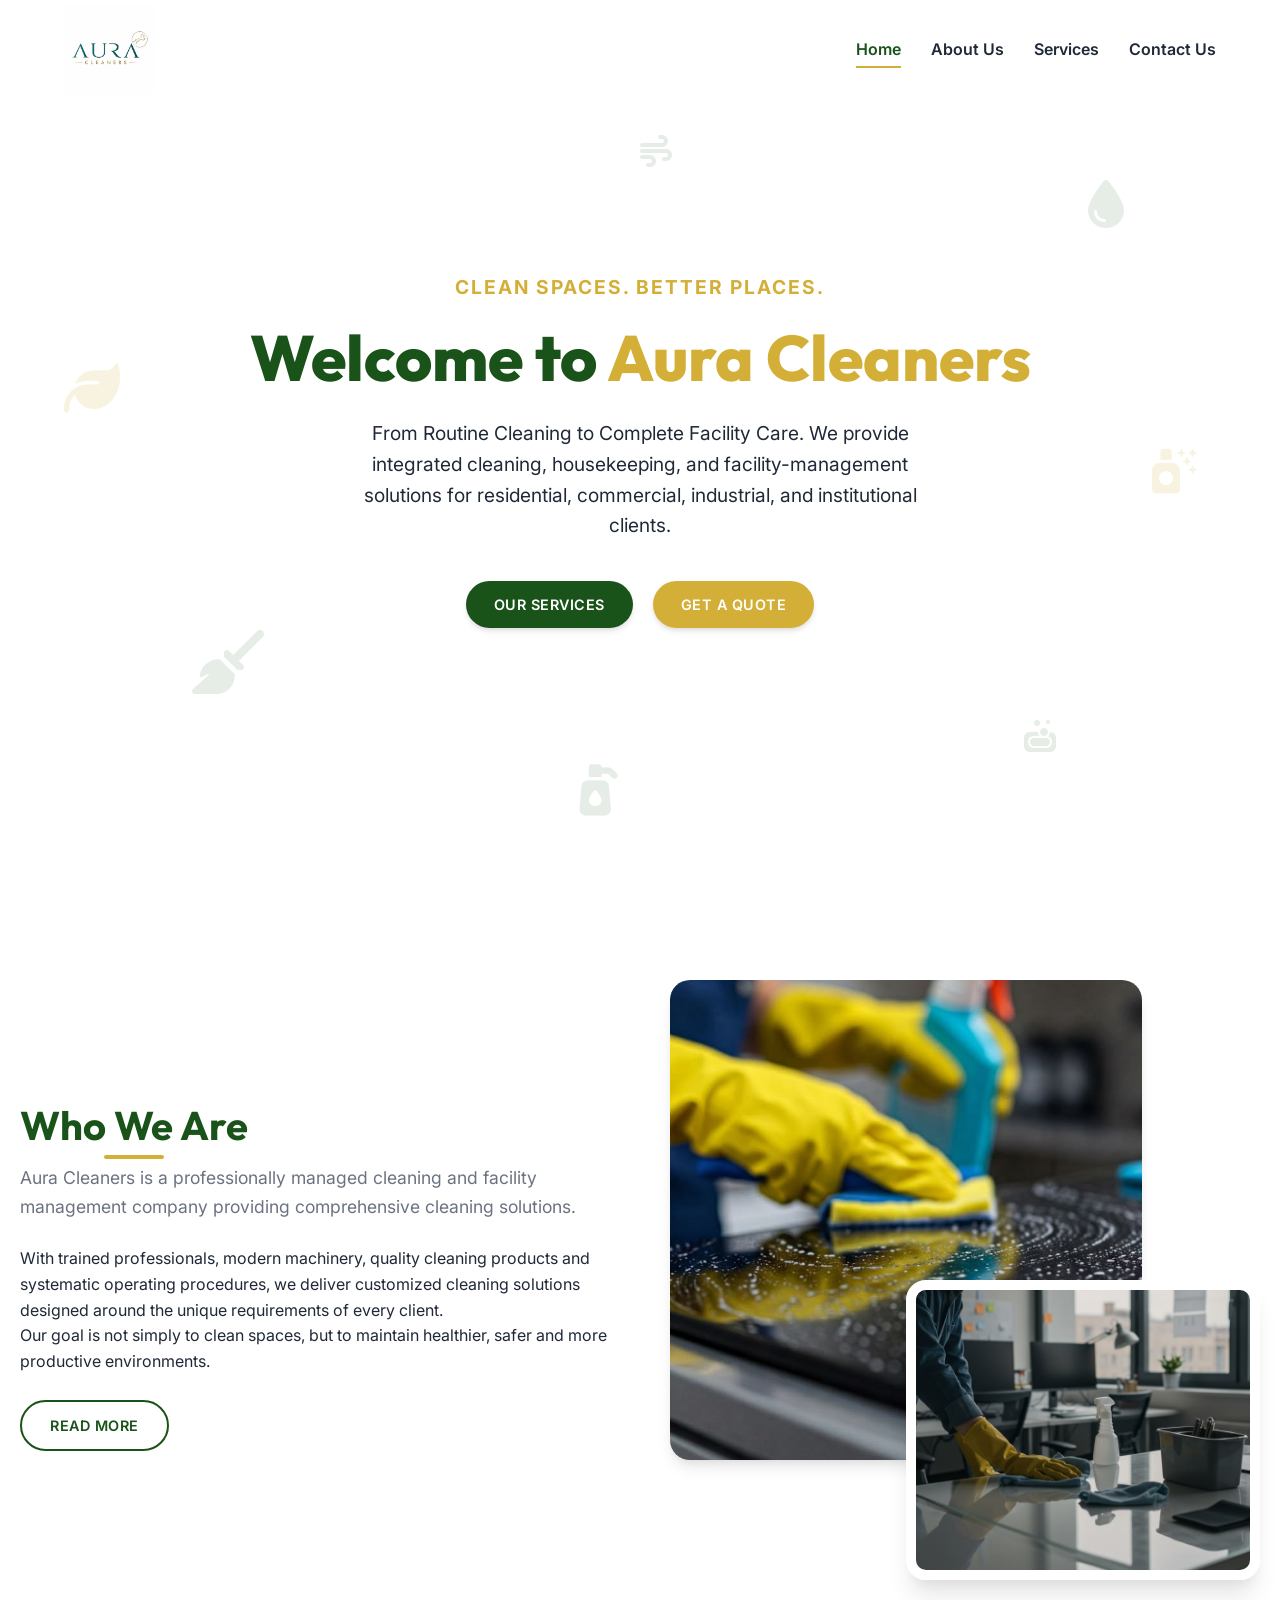
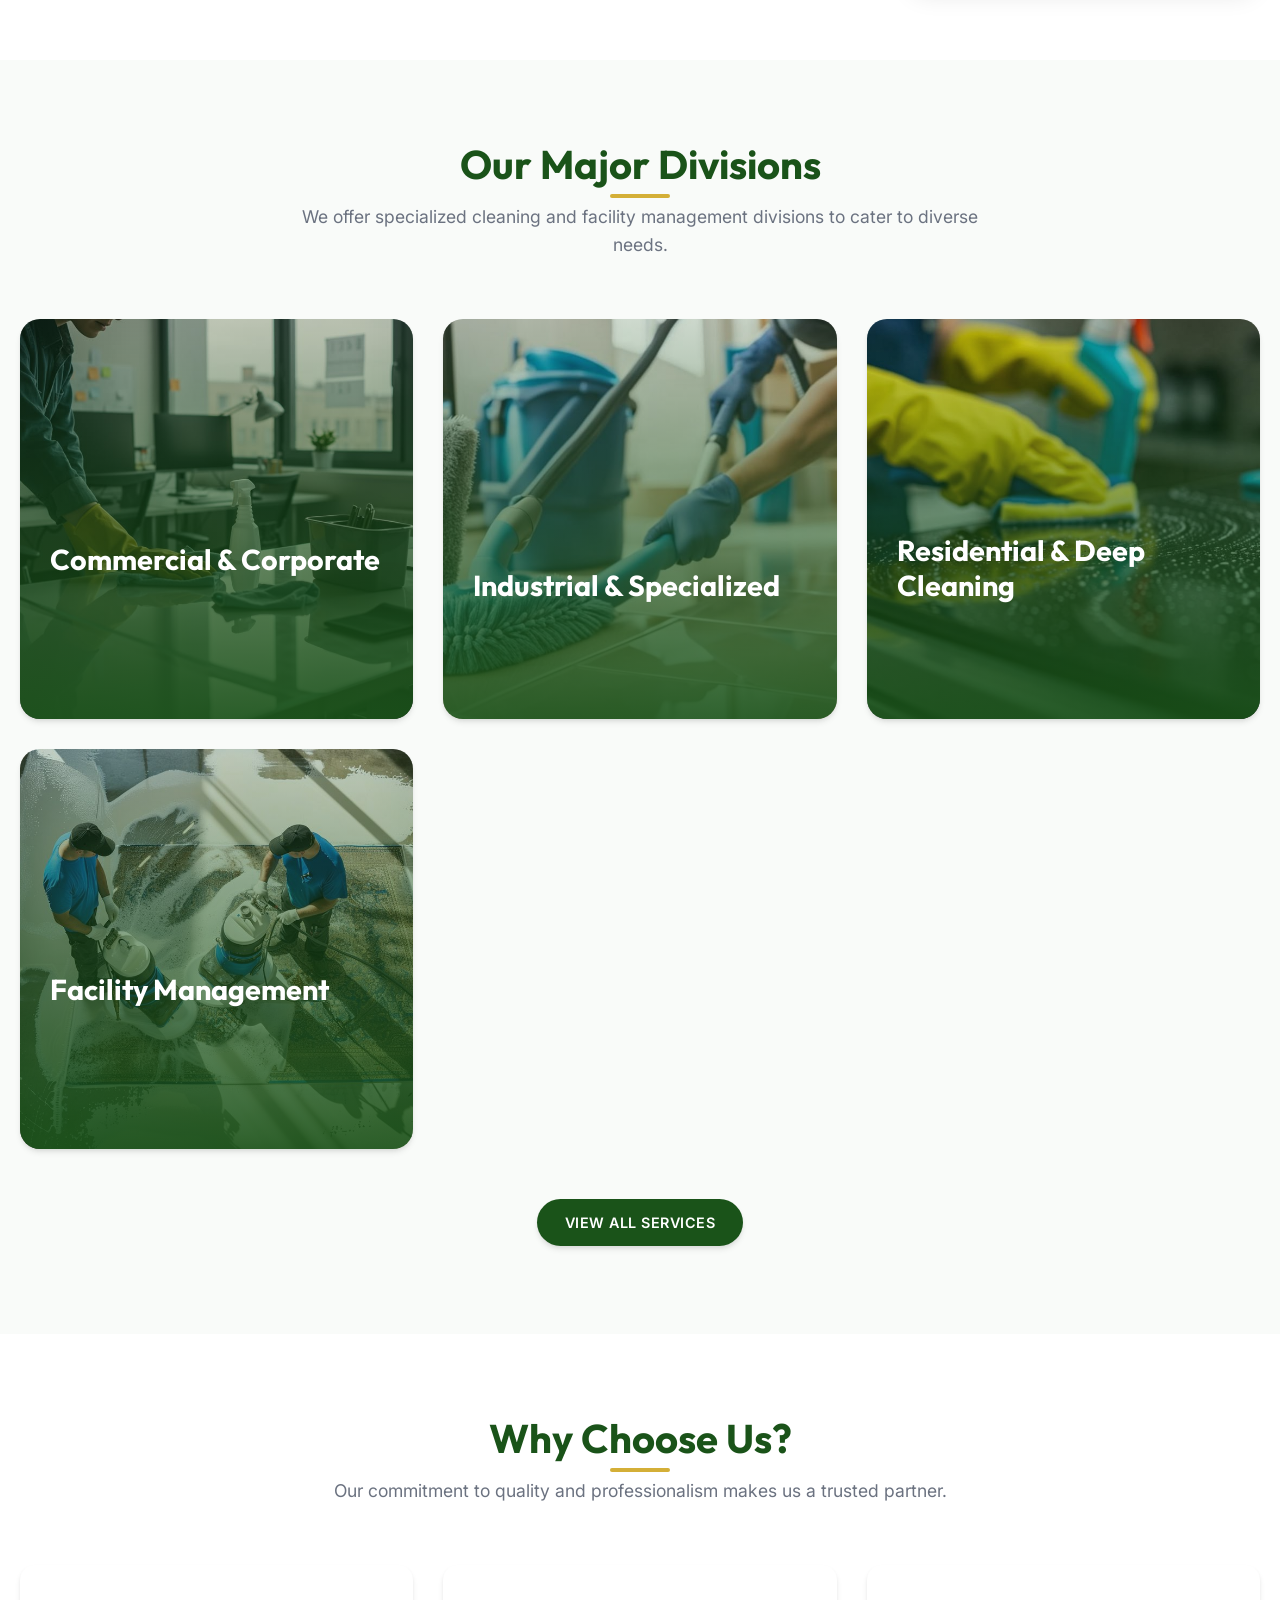
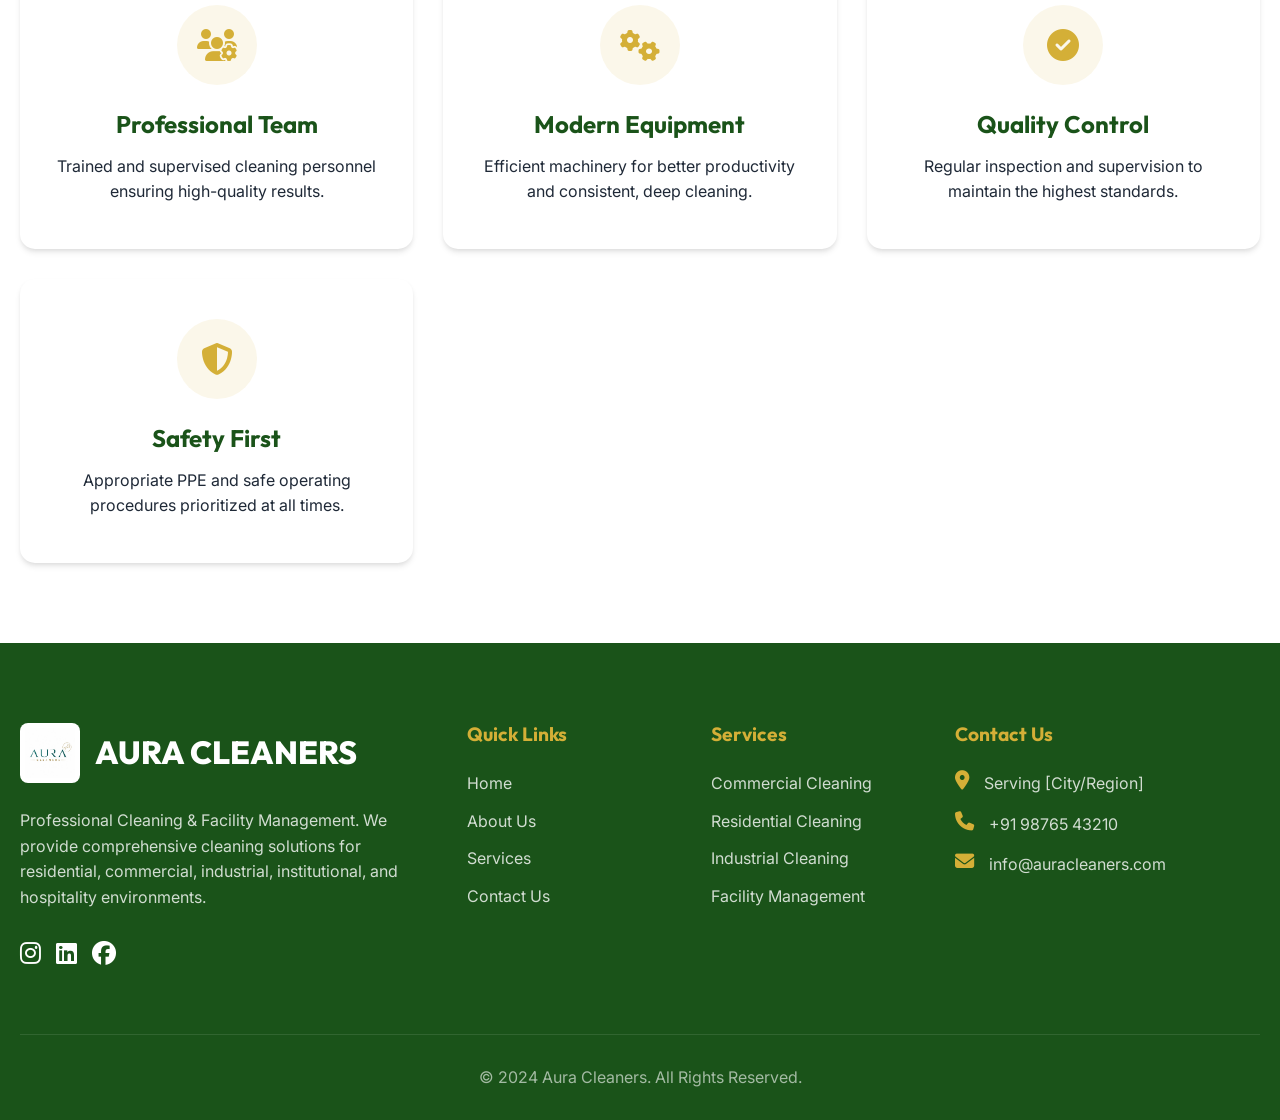
<file: index.html>
<!DOCTYPE html>
<html lang="en">
<head>
    <meta charset="UTF-8">
    <meta name="viewport" content="width=device-width, initial-scale=1.0">
    <title>Aura Cleaners | Clean Spaces. Better Places.</title>
    <link rel="stylesheet" href="css/style.css">
    <link rel="stylesheet" href="https://cdnjs.cloudflare.com/ajax/libs/font-awesome/6.4.0/css/all.min.css">
    <link rel="icon" type="image/png" href="logo/round logo.png">
</head>
<body>

    <!-- Header -->
    <header>
        <div class="header-container nav-container">
            <a href="index.html" class="logo">
                <img src="logo/logo.png" alt="Aura Cleaners Logo">
            </a>
            <nav class="nav-links">
                <a href="index.html" class="active">Home</a>
                <a href="about.html">About Us</a>
                <a href="services.html">Services</a>
                <a href="contact.html">Contact Us</a>
            </nav>
            <button class="mobile-menu-btn"><i class="fas fa-bars"></i></button>
        </div>
    </header>

    <!-- Hero Section -->
    <section class="hero" style="background-color: var(--bg-white); position: relative; overflow: hidden;">
        <!-- Floating Icons Background -->
        <div class="floating-icons">
            <i class="fas fa-sparkles floating-icon icon-1"></i>
            <i class="fas fa-broom floating-icon icon-2"></i>
            <i class="fas fa-droplet floating-icon icon-3"></i>
            <i class="fas fa-soap floating-icon icon-4"></i>
            <i class="fas fa-leaf floating-icon icon-5"></i>
            <i class="fas fa-spray-can-sparkles floating-icon icon-6"></i>
            <i class="fas fa-wind floating-icon icon-7"></i>
            <i class="fas fa-pump-soap floating-icon icon-8"></i>
        </div>
        <div class="container relative z-10">
            <div class="hero-content reveal" style="margin: 0 auto; text-align: center;">
                <span class="hero-tagline">Clean Spaces. Better Places.</span>
                <h1 class="hero-title">Welcome to <span>Aura Cleaners</span></h1>
                <p class="hero-desc" style="margin: 0 auto 40px auto;">From Routine Cleaning to Complete Facility Care. We provide integrated cleaning, housekeeping, and facility-management solutions for residential, commercial, industrial, and institutional clients.</p>
                <div class="hero-buttons" style="justify-content: center;">
                    <a href="services.html" class="btn btn-primary">Our Services</a>
                    <a href="contact.html" class="btn btn-gold">Get a Quote</a>
                </div>
            </div>
        </div>
    </section>

    <!-- Short Profile Section -->
    <section class="section">
        <div class="container">
            <div class="about-grid">
                <div class="about-content reveal">
                    <h2 class="section-title">Who We Are</h2>
                    <p class="section-subtitle" style="margin-left: 0;">Aura Cleaners is a professionally managed cleaning and facility management company providing comprehensive cleaning solutions.</p>
                    <br>
                    <p>With trained professionals, modern machinery, quality cleaning products and systematic operating procedures, we deliver customized cleaning solutions designed around the unique requirements of every client.</p>
                    <p>Our goal is not simply to clean spaces, but to maintain healthier, safer and more productive environments.</p>
                    <br>
                    <a href="about.html" class="btn btn-outline">Read More</a>
                </div>
                <div class="about-img-group reveal" style="transition-delay: 0.2s;">
                    <img src="cleaning images/Residential Cleaning Services Singapore_ Keep Your Home Spotless & Fresh.jpg" alt="Cleaning Team" class="img-main">
                    <img src="cleaning images/A clean office isn't a luxury — it's how your team….jpg" alt="Office Cleaning" class="img-sub">
                </div>
            </div>
        </div>
    </section>

    <!-- Services Overview -->
    <section class="section section-bg">
        <div class="container">
            <div class="section-header reveal">
                <h2 class="section-title">Our Major Divisions</h2>
                <p class="section-subtitle">We offer specialized cleaning and facility management divisions to cater to diverse needs.</p>
            </div>
            
            <div class="services-grid">
                <!-- Service 1 -->
                <div class="service-card reveal" onclick="location.href='services.html#commercial'">
                    <img src="cleaning images/A clean office isn't a luxury — it's how your team….jpg" alt="Commercial Cleaning" class="service-img">
                    <div class="service-overlay">
                        <h3 class="service-card-title">Commercial & Corporate</h3>
                        <p class="service-card-desc">Professional cleaning solutions for corporate offices, IT offices, showrooms, and retail stores.</p>
                        <span class="service-card-btn">Learn More <i class="fas fa-arrow-right"></i></span>
                    </div>
                </div>
                
                <!-- Service 2 -->
                <div class="service-card reveal" style="transition-delay: 0.1s;" onclick="location.href='services.html#industrial'">
                    <img src="cleaning images/1015139572277761604.jpg" alt="Industrial Cleaning" class="service-img">
                    <div class="service-overlay">
                        <h3 class="service-card-title">Industrial & Specialized</h3>
                        <p class="service-card-desc">Factory floor cleaning, machine area cleaning, and warehouse maintenance.</p>
                        <span class="service-card-btn">Learn More <i class="fas fa-arrow-right"></i></span>
                    </div>
                </div>
                
                <!-- Service 3 -->
                <div class="service-card reveal" style="transition-delay: 0.2s;" onclick="location.href='services.html#residential'">
                    <img src="cleaning images/Residential Cleaning Services Singapore_ Keep Your Home Spotless & Fresh.jpg" alt="Residential Cleaning" class="service-img">
                    <div class="service-overlay">
                        <h3 class="service-card-title">Residential & Deep Cleaning</h3>
                        <p class="service-card-desc">Complete home deep cleaning, sofa, carpet, and customized residential services.</p>
                        <span class="service-card-btn">Learn More <i class="fas fa-arrow-right"></i></span>
                    </div>
                </div>
                
                <!-- Service 4 -->
                <div class="service-card reveal" style="transition-delay: 0.3s;" onclick="location.href='services.html#facility'">
                    <img src="cleaning images/848998967300966683.jpg" alt="Facility Management" class="service-img">
                    <div class="service-overlay">
                        <h3 class="service-card-title">Facility Management</h3>
                        <p class="service-card-desc">Integrated facility support services including janitorial, waste management, and pantry support.</p>
                        <span class="service-card-btn">Learn More <i class="fas fa-arrow-right"></i></span>
                    </div>
                </div>
            </div>
            
            <div class="text-center" style="text-align: center; margin-top: 50px;">
                <a href="services.html" class="btn btn-primary">View All Services</a>
            </div>
        </div>
    </section>

    <!-- Why Choose Us -->
    <section class="section">
        <div class="container">
            <div class="section-header reveal">
                <h2 class="section-title">Why Choose Us?</h2>
                <p class="section-subtitle">Our commitment to quality and professionalism makes us a trusted partner.</p>
            </div>
            
            <div class="features-grid">
                <div class="feature-card reveal">
                    <div class="feature-icon"><i class="fas fa-users-cog"></i></div>
                    <h3 class="feature-title">Professional Team</h3>
                    <p>Trained and supervised cleaning personnel ensuring high-quality results.</p>
                </div>
                <div class="feature-card reveal" style="transition-delay: 0.1s;">
                    <div class="feature-icon"><i class="fas fa-cogs"></i></div>
                    <h3 class="feature-title">Modern Equipment</h3>
                    <p>Efficient machinery for better productivity and consistent, deep cleaning.</p>
                </div>
                <div class="feature-card reveal" style="transition-delay: 0.2s;">
                    <div class="feature-icon"><i class="fas fa-check-circle"></i></div>
                    <h3 class="feature-title">Quality Control</h3>
                    <p>Regular inspection and supervision to maintain the highest standards.</p>
                </div>
                <div class="feature-card reveal" style="transition-delay: 0.3s;">
                    <div class="feature-icon"><i class="fas fa-shield-alt"></i></div>
                    <h3 class="feature-title">Safety First</h3>
                    <p>Appropriate PPE and safe operating procedures prioritized at all times.</p>
                </div>
            </div>
        </div>
    </section>

    <!-- Footer -->
    <footer>
        <div class="container">
            <div class="footer-grid">
                <div class="footer-about">
                    <a href="index.html" class="footer-logo">
                        <img src="logo/logo.png" alt="Aura Cleaners Logo">
                        <span>AURA CLEANERS</span>
                    </a>
                    <p class="footer-desc">Professional Cleaning & Facility Management. We provide comprehensive cleaning solutions for residential, commercial, industrial, institutional, and hospitality environments.</p>
                    <div class="social-links" style="display: flex; gap: 15px;">
                        <a href="#" style="color: white; font-size: 1.5rem;"><i class="fab fa-instagram"></i></a>
                        <a href="#" style="color: white; font-size: 1.5rem;"><i class="fab fa-linkedin"></i></a>
                        <a href="#" style="color: white; font-size: 1.5rem;"><i class="fab fa-facebook"></i></a>
                    </div>
                </div>
                
                <div class="footer-links-col">
                    <h3 class="footer-title">Quick Links</h3>
                    <ul class="footer-links">
                        <li><a href="index.html">Home</a></li>
                        <li><a href="about.html">About Us</a></li>
                        <li><a href="services.html">Services</a></li>
                        <li><a href="contact.html">Contact Us</a></li>
                    </ul>
                </div>
                
                <div class="footer-links-col">
                    <h3 class="footer-title">Services</h3>
                    <ul class="footer-links">
                        <li><a href="services.html#commercial">Commercial Cleaning</a></li>
                        <li><a href="services.html#residential">Residential Cleaning</a></li>
                        <li><a href="services.html#industrial">Industrial Cleaning</a></li>
                        <li><a href="services.html#facility">Facility Management</a></li>
                    </ul>
                </div>
                
                <div class="footer-contact-col">
                    <h3 class="footer-title">Contact Us</h3>
                    <ul class="footer-contact">
                        <li>
                            <i class="fas fa-map-marker-alt"></i>
                            <span>Serving [City/Region]</span>
                        </li>
                        <li>
                            <i class="fas fa-phone"></i>
                            <span>+91 98765 43210</span>
                        </li>
                        <li>
                            <i class="fas fa-envelope"></i>
                            <span>info@auracleaners.com</span>
                        </li>
                    </ul>
                </div>
            </div>
            
            <div class="footer-bottom">
                <p>&copy; 2024 Aura Cleaners. All Rights Reserved.</p>
            </div>
        </div>
    </footer>

    <script src="js/main.js"></script>
</body>
</html>
</file>
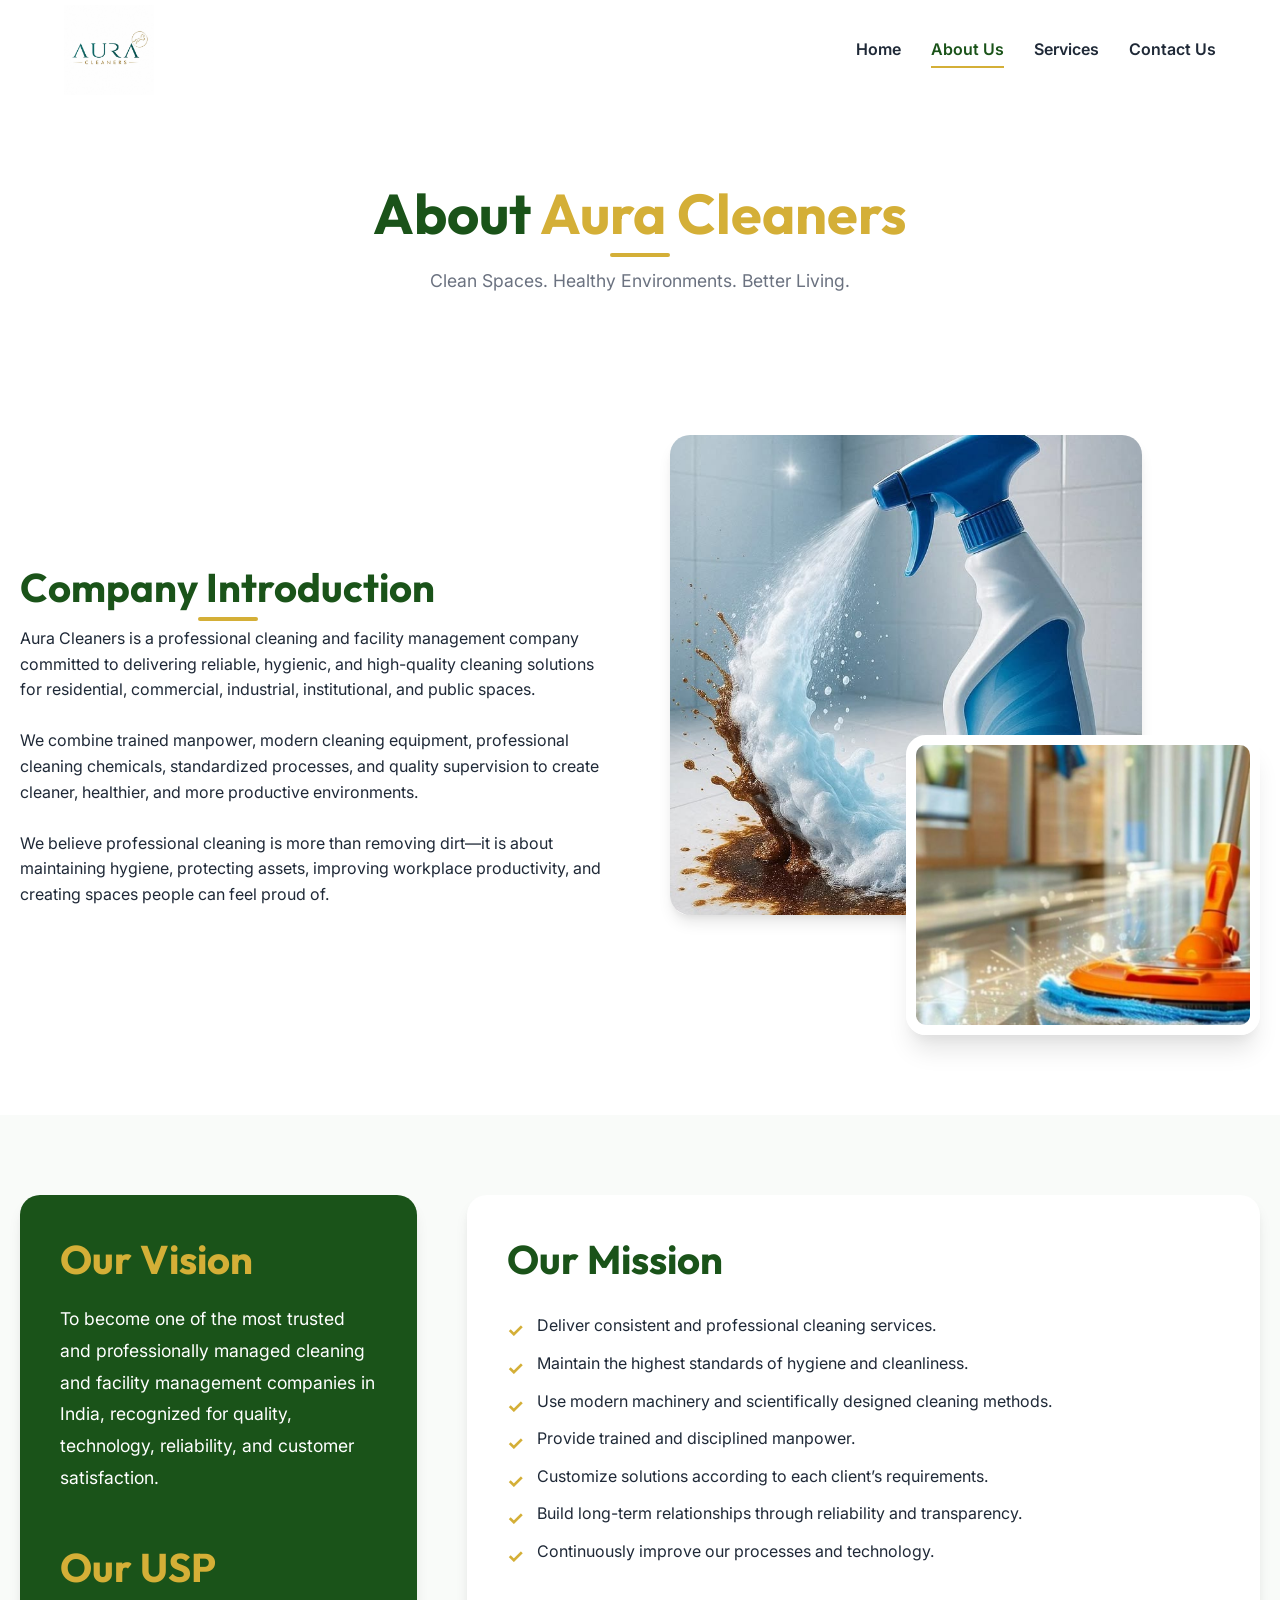
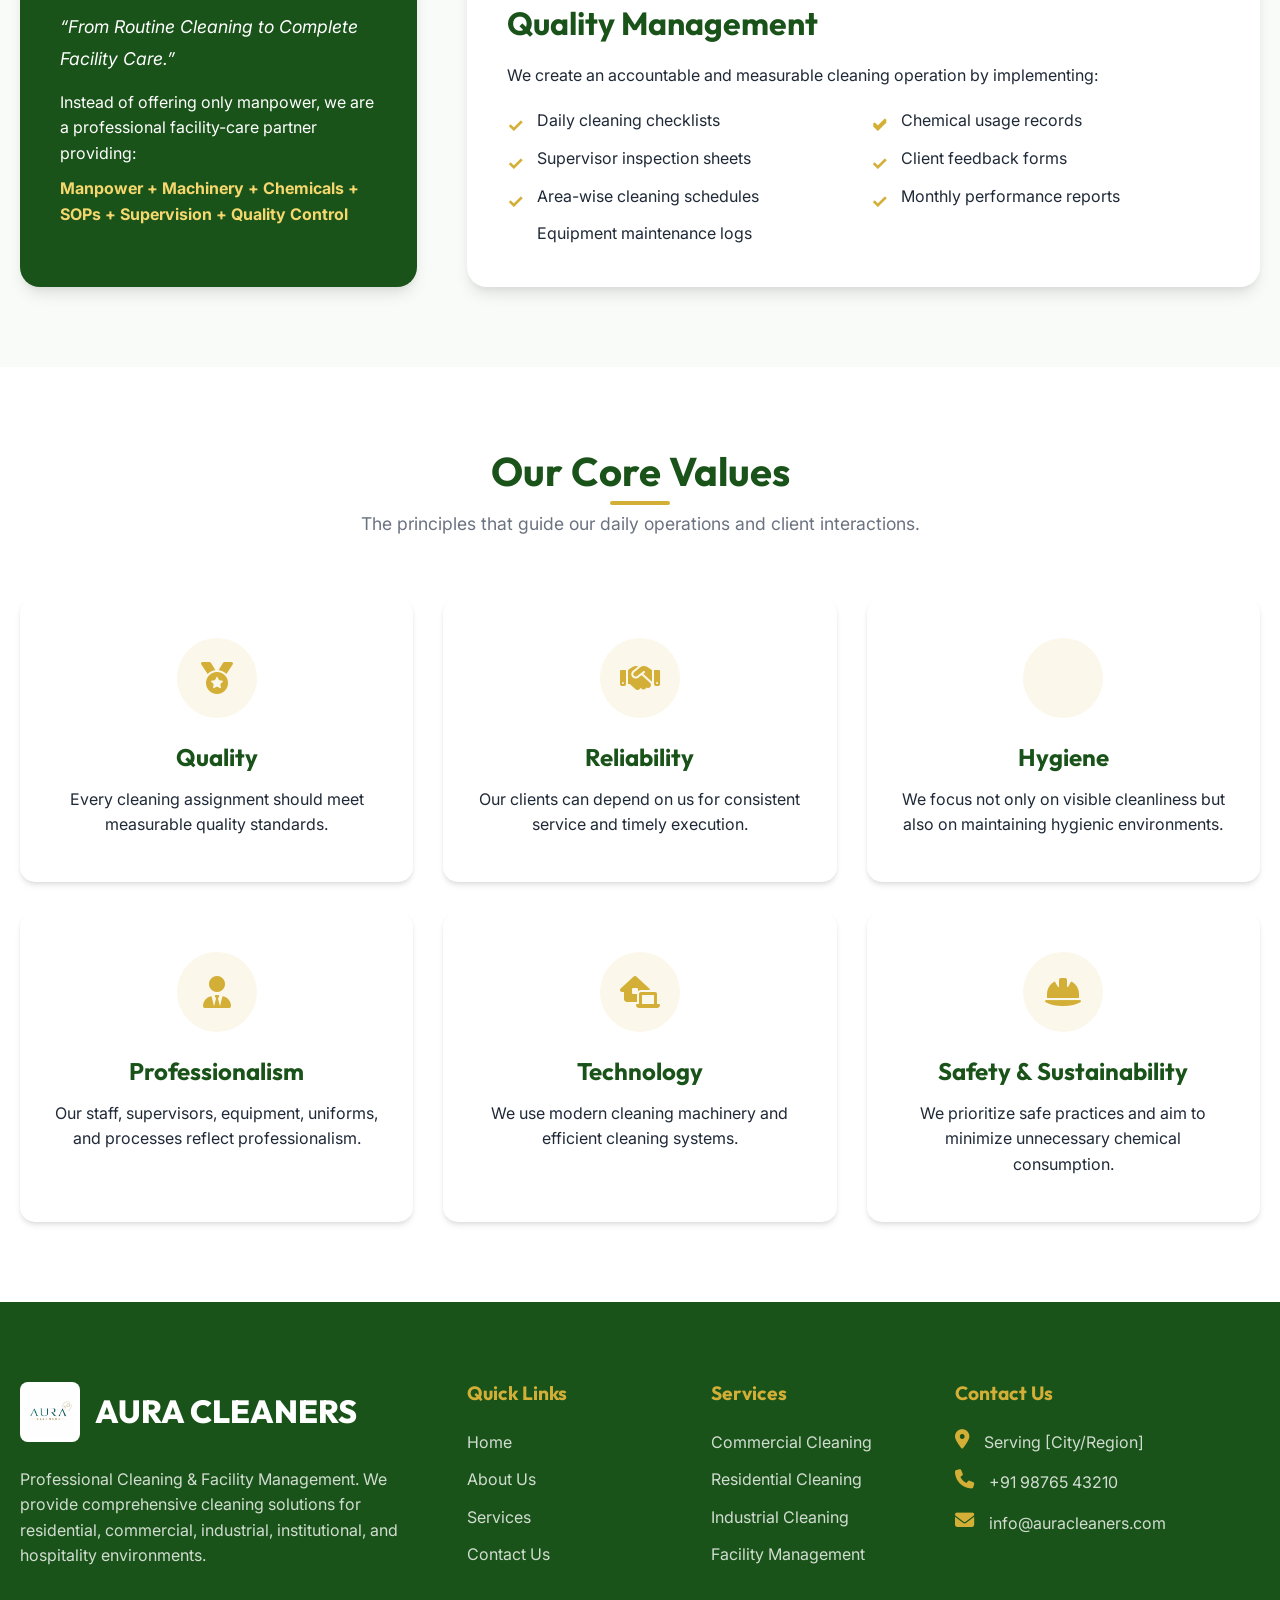
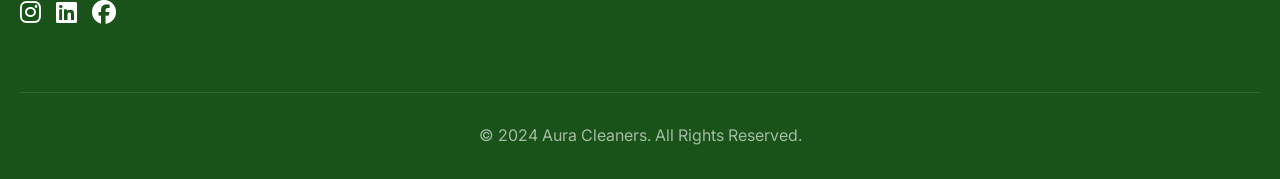
<file: about.html>
<!DOCTYPE html>
<html lang="en">
<head>
    <meta charset="UTF-8">
    <meta name="viewport" content="width=device-width, initial-scale=1.0">
    <title>About Us | Aura Cleaners</title>
    <link rel="stylesheet" href="css/style.css">
    <link rel="stylesheet" href="https://cdnjs.cloudflare.com/ajax/libs/font-awesome/6.4.0/css/all.min.css">
    <link rel="icon" type="image/png" href="logo/round logo.png">
</head>
<body>

    <!-- Header -->
    <header>
        <div class="header-container nav-container">
            <a href="index.html" class="logo">
                <img src="logo/logo.png" alt="Aura Cleaners Logo">
            </a>
            <nav class="nav-links">
                <a href="index.html">Home</a>
                <a href="about.html" class="active">About Us</a>
                <a href="services.html">Services</a>
                <a href="contact.html">Contact Us</a>
            </nav>
            <button class="mobile-menu-btn"><i class="fas fa-bars"></i></button>
        </div>
    </header>

    <!-- Page Header -->
    <section class="page-header">
        <div class="container reveal">
            <h1 class="section-title">About <span>Aura Cleaners</span></h1>
            <p class="section-subtitle">Clean Spaces. Healthy Environments. Better Living.</p>
        </div>
    </section>

    <!-- Introduction Section -->
    <section class="section">
        <div class="container">
            <div class="about-grid">
                <div class="about-content reveal">
                    <h2 class="section-title">Company Introduction</h2>
                    <br>
                    <p>Aura Cleaners is a professional cleaning and facility management company committed to delivering reliable, hygienic, and high-quality cleaning solutions for residential, commercial, industrial, institutional, and public spaces.</p>
                    <br>
                    <p>We combine trained manpower, modern cleaning equipment, professional cleaning chemicals, standardized processes, and quality supervision to create cleaner, healthier, and more productive environments.</p>
                    <br>
                    <p>We believe professional cleaning is more than removing dirt—it is about maintaining hygiene, protecting assets, improving workplace productivity, and creating spaces people can feel proud of.</p>
                </div>
                <div class="about-img-group reveal" style="transition-delay: 0.2s;">
                    <img src="cleaning images/Energetic Purge Scene - Eliminating Persistent….jpg" alt="Cleaning Action" class="img-main">
                    <img src="cleaning images/Top 10 des Meilleures Serpillères Électriques 2024_ Abordable & Efficace.jpg" alt="Modern Cleaning" class="img-sub">
                </div>
            </div>
        </div>
    </section>

    <!-- Vision & Mission -->
    <section class="section section-bg">
        <div class="container">
            <div class="contact-grid">
                <div class="contact-info-card reveal">
                    <h2 style="font-size: 2.5rem; color: var(--accent-gold); margin-bottom: 20px;">Our Vision</h2>
                    <p style="font-size: 1.1rem; line-height: 1.8;">To become one of the most trusted and professionally managed cleaning and facility management companies in India, recognized for quality, technology, reliability, and customer satisfaction.</p>
                    
                    <h2 style="font-size: 2.5rem; color: var(--accent-gold); margin-bottom: 20px; margin-top: 50px;">Our USP</h2>
                    <p style="font-size: 1.1rem; line-height: 1.8; font-style: italic;">“From Routine Cleaning to Complete Facility Care.”</p>
                    <p style="margin-top: 15px;">Instead of offering only manpower, we are a professional facility-care partner providing:</p>
                    <p style="font-weight: bold; margin-top: 10px; color: var(--accent-gold-light);">Manpower + Machinery + Chemicals + SOPs + Supervision + Quality Control</p>
                </div>
                
                <div class="contact-form reveal" style="transition-delay: 0.2s;">
                    <h2 style="font-size: 2.5rem; color: var(--primary-green); margin-bottom: 30px;">Our Mission</h2>
                    <ul class="service-list">
                        <li>Deliver consistent and professional cleaning services.</li>
                        <li>Maintain the highest standards of hygiene and cleanliness.</li>
                        <li>Use modern machinery and scientifically designed cleaning methods.</li>
                        <li>Provide trained and disciplined manpower.</li>
                        <li>Customize solutions according to each client’s requirements.</li>
                        <li>Build long-term relationships through reliability and transparency.</li>
                        <li>Continuously improve our processes and technology.</li>
                    </ul>
                    
                    <h2 style="font-size: 2rem; color: var(--primary-green); margin-bottom: 20px; margin-top: 40px;">Quality Management</h2>
                    <p style="margin-bottom: 15px;">We create an accountable and measurable cleaning operation by implementing:</p>
                    <ul class="service-list" style="columns: 2;">
                        <li>Daily cleaning checklists</li>
                        <li>Supervisor inspection sheets</li>
                        <li>Area-wise cleaning schedules</li>
                        <li>Equipment maintenance logs</li>
                        <li>Chemical usage records</li>
                        <li>Client feedback forms</li>
                        <li>Monthly performance reports</li>
                    </ul>
                </div>
            </div>
        </div>
    </section>

    <!-- Core Values -->
    <section class="section">
        <div class="container">
            <div class="section-header reveal">
                <h2 class="section-title">Our Core Values</h2>
                <p class="section-subtitle">The principles that guide our daily operations and client interactions.</p>
            </div>
            
            <div class="features-grid">
                <div class="feature-card reveal">
                    <div class="feature-icon"><i class="fas fa-medal"></i></div>
                    <h3 class="feature-title">Quality</h3>
                    <p>Every cleaning assignment should meet measurable quality standards.</p>
                </div>
                <div class="feature-card reveal" style="transition-delay: 0.1s;">
                    <div class="feature-icon"><i class="fas fa-handshake"></i></div>
                    <h3 class="feature-title">Reliability</h3>
                    <p>Our clients can depend on us for consistent service and timely execution.</p>
                </div>
                <div class="feature-card reveal" style="transition-delay: 0.2s;">
                    <div class="feature-icon"><i class="fas fa-sparkles"></i></div>
                    <h3 class="feature-title">Hygiene</h3>
                    <p>We focus not only on visible cleanliness but also on maintaining hygienic environments.</p>
                </div>
                <div class="feature-card reveal" style="transition-delay: 0.3s;">
                    <div class="feature-icon"><i class="fas fa-user-tie"></i></div>
                    <h3 class="feature-title">Professionalism</h3>
                    <p>Our staff, supervisors, equipment, uniforms, and processes reflect professionalism.</p>
                </div>
                <div class="feature-card reveal" style="transition-delay: 0.4s;">
                    <div class="feature-icon"><i class="fas fa-laptop-house"></i></div>
                    <h3 class="feature-title">Technology</h3>
                    <p>We use modern cleaning machinery and efficient cleaning systems.</p>
                </div>
                <div class="feature-card reveal" style="transition-delay: 0.5s;">
                    <div class="feature-icon"><i class="fas fa-hard-hat"></i></div>
                    <h3 class="feature-title">Safety & Sustainability</h3>
                    <p>We prioritize safe practices and aim to minimize unnecessary chemical consumption.</p>
                </div>
            </div>
        </div>
    </section>

    <!-- Footer -->
    <footer>
        <div class="container">
            <div class="footer-grid">
                <div class="footer-about">
                    <a href="index.html" class="footer-logo">
                        <img src="logo/logo.png" alt="Aura Cleaners Logo">
                        <span>AURA CLEANERS</span>
                    </a>
                    <p class="footer-desc">Professional Cleaning & Facility Management. We provide comprehensive cleaning solutions for residential, commercial, industrial, institutional, and hospitality environments.</p>
                    <div class="social-links" style="display: flex; gap: 15px;">
                        <a href="#" style="color: white; font-size: 1.5rem;"><i class="fab fa-instagram"></i></a>
                        <a href="#" style="color: white; font-size: 1.5rem;"><i class="fab fa-linkedin"></i></a>
                        <a href="#" style="color: white; font-size: 1.5rem;"><i class="fab fa-facebook"></i></a>
                    </div>
                </div>
                
                <div class="footer-links-col">
                    <h3 class="footer-title">Quick Links</h3>
                    <ul class="footer-links">
                        <li><a href="index.html">Home</a></li>
                        <li><a href="about.html">About Us</a></li>
                        <li><a href="services.html">Services</a></li>
                        <li><a href="contact.html">Contact Us</a></li>
                    </ul>
                </div>
                
                <div class="footer-links-col">
                    <h3 class="footer-title">Services</h3>
                    <ul class="footer-links">
                        <li><a href="services.html#commercial">Commercial Cleaning</a></li>
                        <li><a href="services.html#residential">Residential Cleaning</a></li>
                        <li><a href="services.html#industrial">Industrial Cleaning</a></li>
                        <li><a href="services.html#facility">Facility Management</a></li>
                    </ul>
                </div>
                
                <div class="footer-contact-col">
                    <h3 class="footer-title">Contact Us</h3>
                    <ul class="footer-contact">
                        <li>
                            <i class="fas fa-map-marker-alt"></i>
                            <span>Serving [City/Region]</span>
                        </li>
                        <li>
                            <i class="fas fa-phone"></i>
                            <span>+91 98765 43210</span>
                        </li>
                        <li>
                            <i class="fas fa-envelope"></i>
                            <span>info@auracleaners.com</span>
                        </li>
                    </ul>
                </div>
            </div>
            
            <div class="footer-bottom">
                <p>&copy; 2024 Aura Cleaners. All Rights Reserved.</p>
            </div>
        </div>
    </footer>

    <script src="js/main.js"></script>
</body>
</html>
</file>
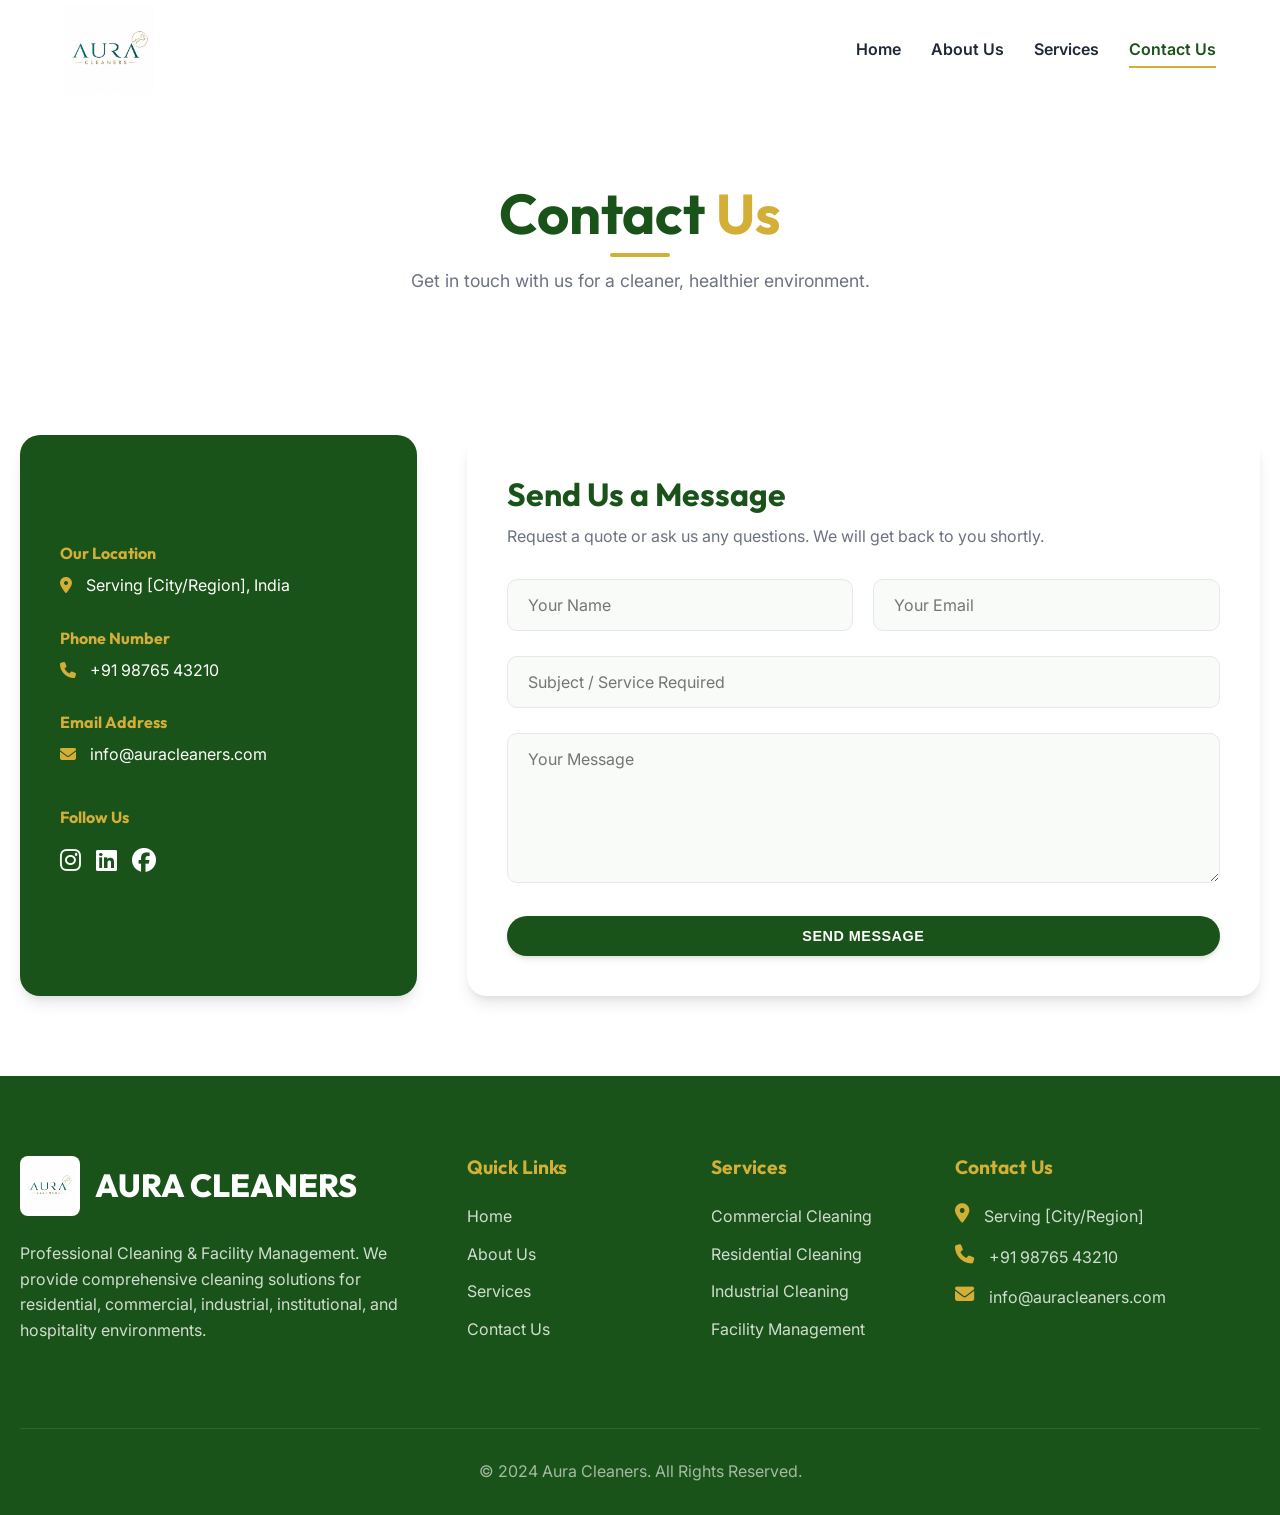
<file: contact.html>
<!DOCTYPE html>
<html lang="en">
<head>
    <meta charset="UTF-8">
    <meta name="viewport" content="width=device-width, initial-scale=1.0">
    <title>Contact Us | Aura Cleaners</title>
    <link rel="stylesheet" href="css/style.css">
    <link rel="stylesheet" href="https://cdnjs.cloudflare.com/ajax/libs/font-awesome/6.4.0/css/all.min.css">
    <link rel="icon" type="image/png" href="logo/round logo.png">
</head>
<body>

    <!-- Header -->
    <header>
        <div class="header-container nav-container">
            <a href="index.html" class="logo">
                <img src="logo/logo.png" alt="Aura Cleaners Logo">
            </a>
            <nav class="nav-links">
                <a href="index.html">Home</a>
                <a href="about.html">About Us</a>
                <a href="services.html">Services</a>
                <a href="contact.html" class="active">Contact Us</a>
            </nav>
            <button class="mobile-menu-btn"><i class="fas fa-bars"></i></button>
        </div>
    </header>

    <!-- Page Header -->
    <section class="page-header">
        <div class="container reveal">
            <h1 class="section-title">Contact <span>Us</span></h1>
            <p class="section-subtitle">Get in touch with us for a cleaner, healthier environment.</p>
        </div>
    </section>

    <!-- Contact Section -->
    <section class="section">
        <div class="container">
            <div class="contact-grid">
                
                <!-- Contact Information -->
                <div class="contact-info-card reveal">
                    <h3 style="font-size: 2rem; margin-bottom: 30px;">Get In Touch</h3>
                    
                    <div class="contact-info-item">
                        <h4>Our Location</h4>
                        <p><i class="fas fa-map-marker-alt" style="margin-right: 10px; color: var(--accent-gold);"></i> Serving [City/Region], India</p>
                    </div>
                    
                    <div class="contact-info-item">
                        <h4>Phone Number</h4>
                        <p><i class="fas fa-phone" style="margin-right: 10px; color: var(--accent-gold);"></i> +91 98765 43210</p>
                    </div>
                    
                    <div class="contact-info-item">
                        <h4>Email Address</h4>
                        <p><i class="fas fa-envelope" style="margin-right: 10px; color: var(--accent-gold);"></i> info@auracleaners.com</p>
                    </div>
                    
                    <div class="contact-info-item" style="margin-top: 40px;">
                        <h4>Follow Us</h4>
                        <div style="display: flex; gap: 15px; margin-top: 15px;">
                            <a href="#" style="color: white; font-size: 1.5rem; transition: 0.3s;"><i class="fab fa-instagram"></i></a>
                            <a href="#" style="color: white; font-size: 1.5rem; transition: 0.3s;"><i class="fab fa-linkedin"></i></a>
                            <a href="#" style="color: white; font-size: 1.5rem; transition: 0.3s;"><i class="fab fa-facebook"></i></a>
                        </div>
                    </div>
                </div>
                
                <!-- Contact Form -->
                <div class="contact-form reveal" style="transition-delay: 0.2s;">
                    <h3 style="font-size: 2rem; color: var(--primary-green); margin-bottom: 10px;">Send Us a Message</h3>
                    <p style="color: var(--text-light); margin-bottom: 30px;">Request a quote or ask us any questions. We will get back to you shortly.</p>
                    
                    <form action="#" method="POST">
                        <div style="display: grid; grid-template-columns: 1fr 1fr; gap: 20px;">
                            <div class="form-group">
                                <input type="text" class="form-control" placeholder="Your Name" required>
                            </div>
                            <div class="form-group">
                                <input type="email" class="form-control" placeholder="Your Email" required>
                            </div>
                        </div>
                        <div class="form-group">
                            <input type="text" class="form-control" placeholder="Subject / Service Required" required>
                        </div>
                        <div class="form-group">
                            <textarea class="form-control" placeholder="Your Message" required></textarea>
                        </div>
                        <button type="submit" class="btn btn-primary" style="width: 100%;">Send Message</button>
                    </form>
                </div>
                
            </div>
        </div>
    </section>

    <!-- Footer -->
    <footer>
        <div class="container">
            <div class="footer-grid">
                <div class="footer-about">
                    <a href="index.html" class="footer-logo">
                        <img src="logo/logo.png" alt="Aura Cleaners Logo">
                        <span>AURA CLEANERS</span>
                    </a>
                    <p class="footer-desc">Professional Cleaning & Facility Management. We provide comprehensive cleaning solutions for residential, commercial, industrial, institutional, and hospitality environments.</p>
                </div>
                
                <div class="footer-links-col">
                    <h3 class="footer-title">Quick Links</h3>
                    <ul class="footer-links">
                        <li><a href="index.html">Home</a></li>
                        <li><a href="about.html">About Us</a></li>
                        <li><a href="services.html">Services</a></li>
                        <li><a href="contact.html">Contact Us</a></li>
                    </ul>
                </div>
                
                <div class="footer-links-col">
                    <h3 class="footer-title">Services</h3>
                    <ul class="footer-links">
                        <li><a href="services.html#commercial">Commercial Cleaning</a></li>
                        <li><a href="services.html#residential">Residential Cleaning</a></li>
                        <li><a href="services.html#industrial">Industrial Cleaning</a></li>
                        <li><a href="services.html#facility">Facility Management</a></li>
                    </ul>
                </div>
                
                <div class="footer-contact-col">
                    <h3 class="footer-title">Contact Us</h3>
                    <ul class="footer-contact">
                        <li>
                            <i class="fas fa-map-marker-alt"></i>
                            <span>Serving [City/Region]</span>
                        </li>
                        <li>
                            <i class="fas fa-phone"></i>
                            <span>+91 98765 43210</span>
                        </li>
                        <li>
                            <i class="fas fa-envelope"></i>
                            <span>info@auracleaners.com</span>
                        </li>
                    </ul>
                </div>
            </div>
            
            <div class="footer-bottom">
                <p>&copy; 2024 Aura Cleaners. All Rights Reserved.</p>
            </div>
        </div>
    </footer>

    <script src="js/main.js"></script>
</body>
</html>
</file>
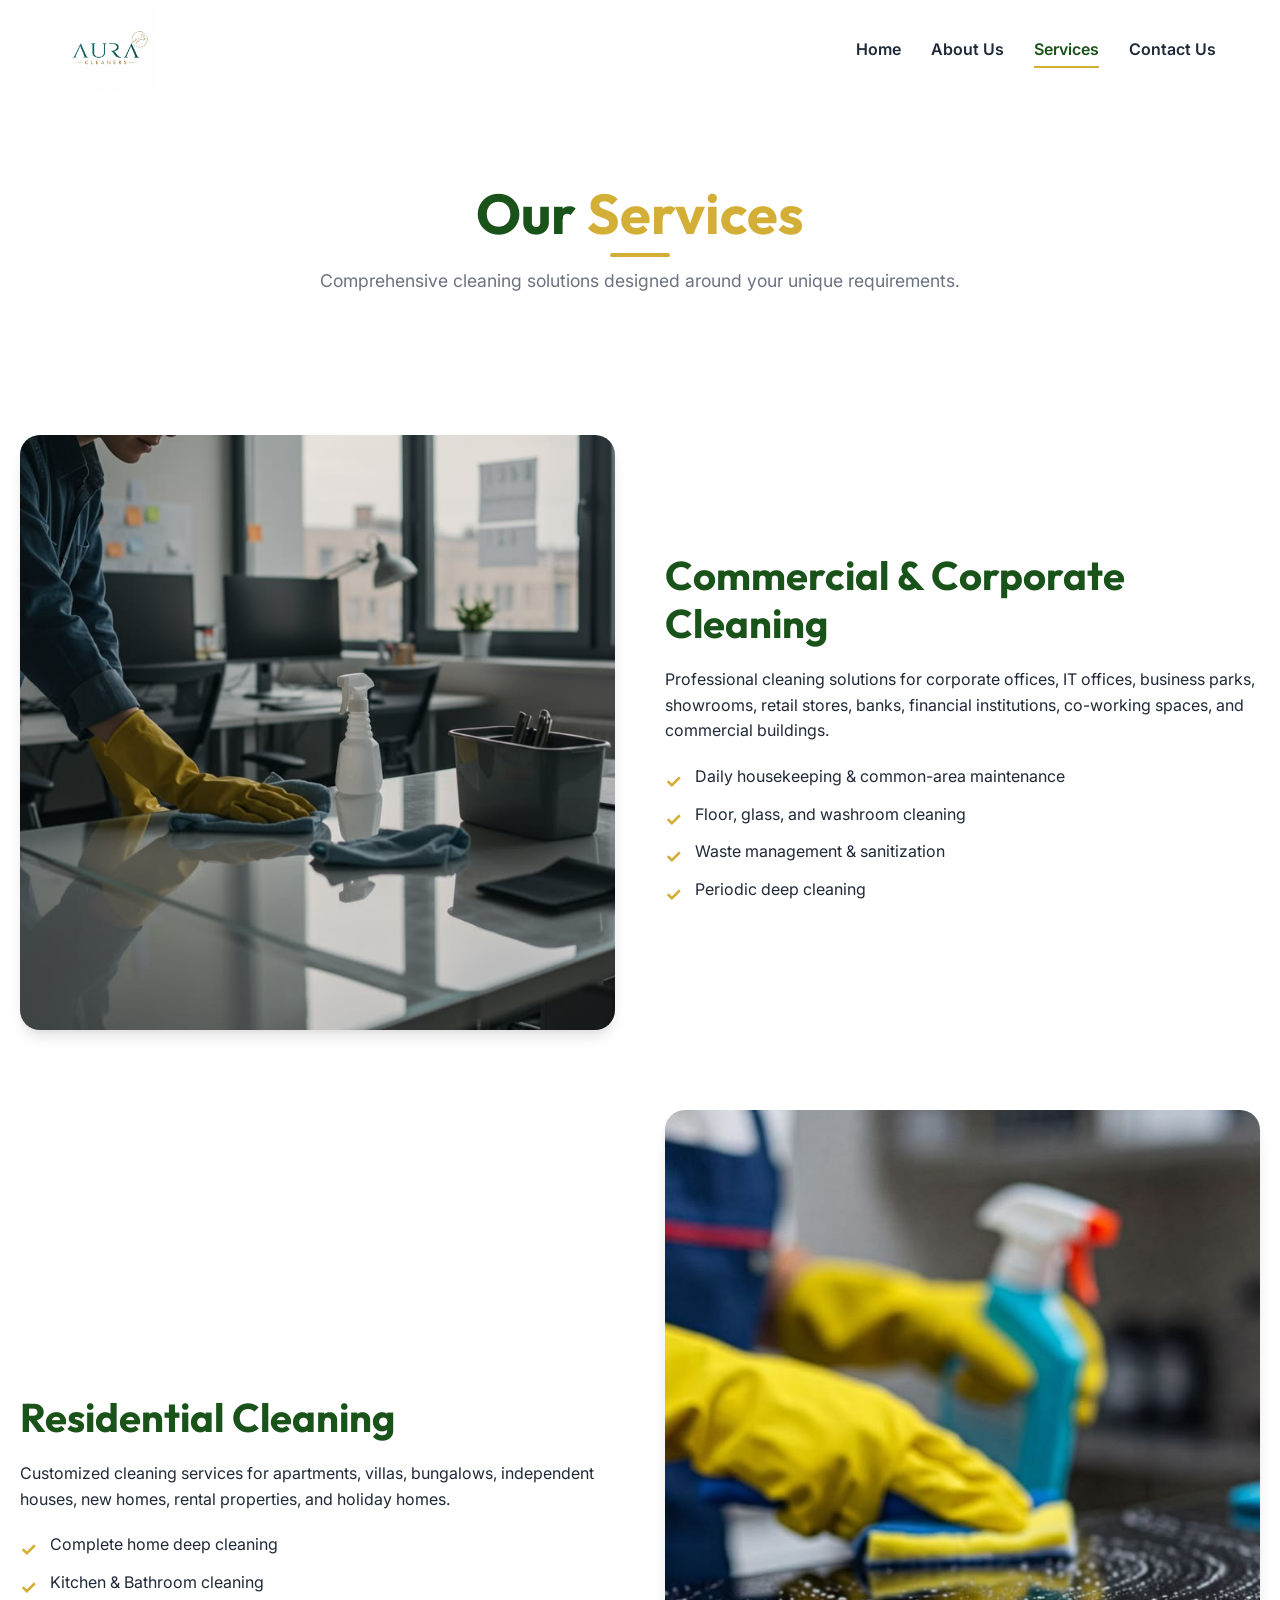
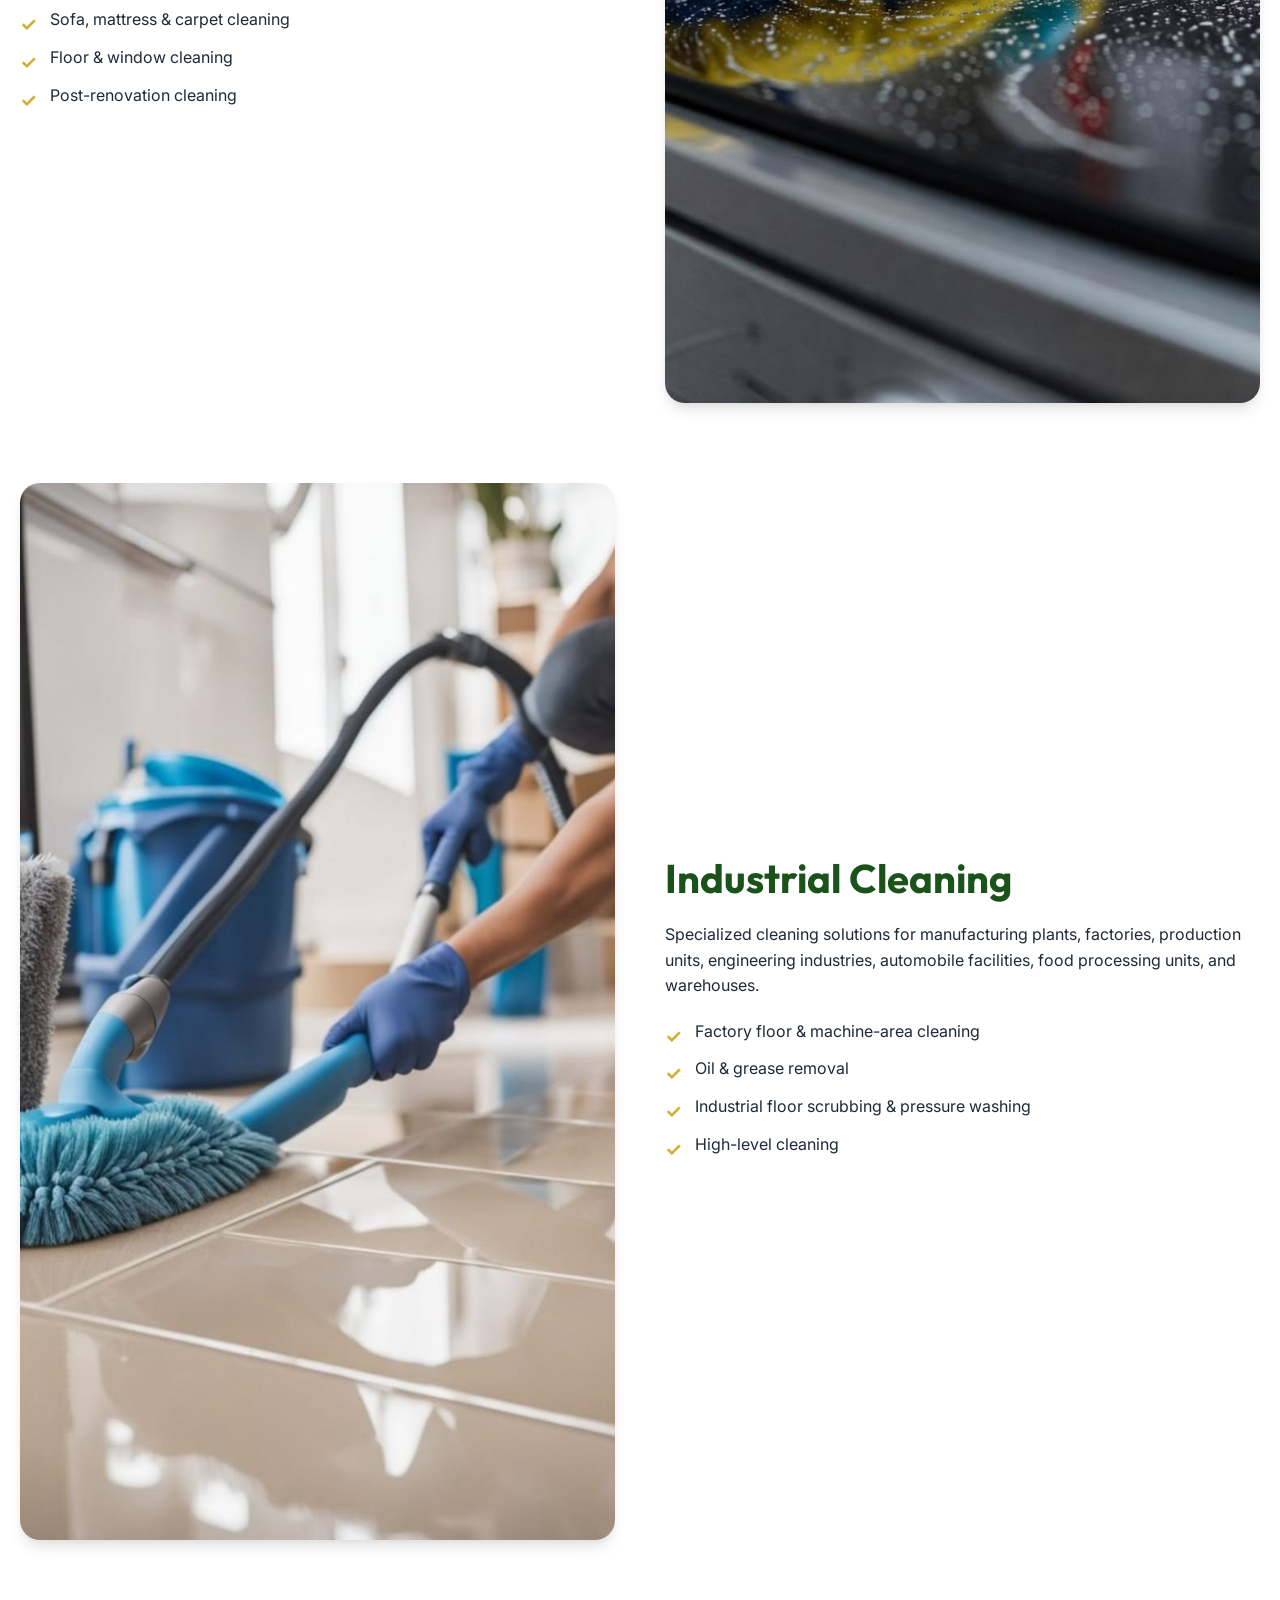
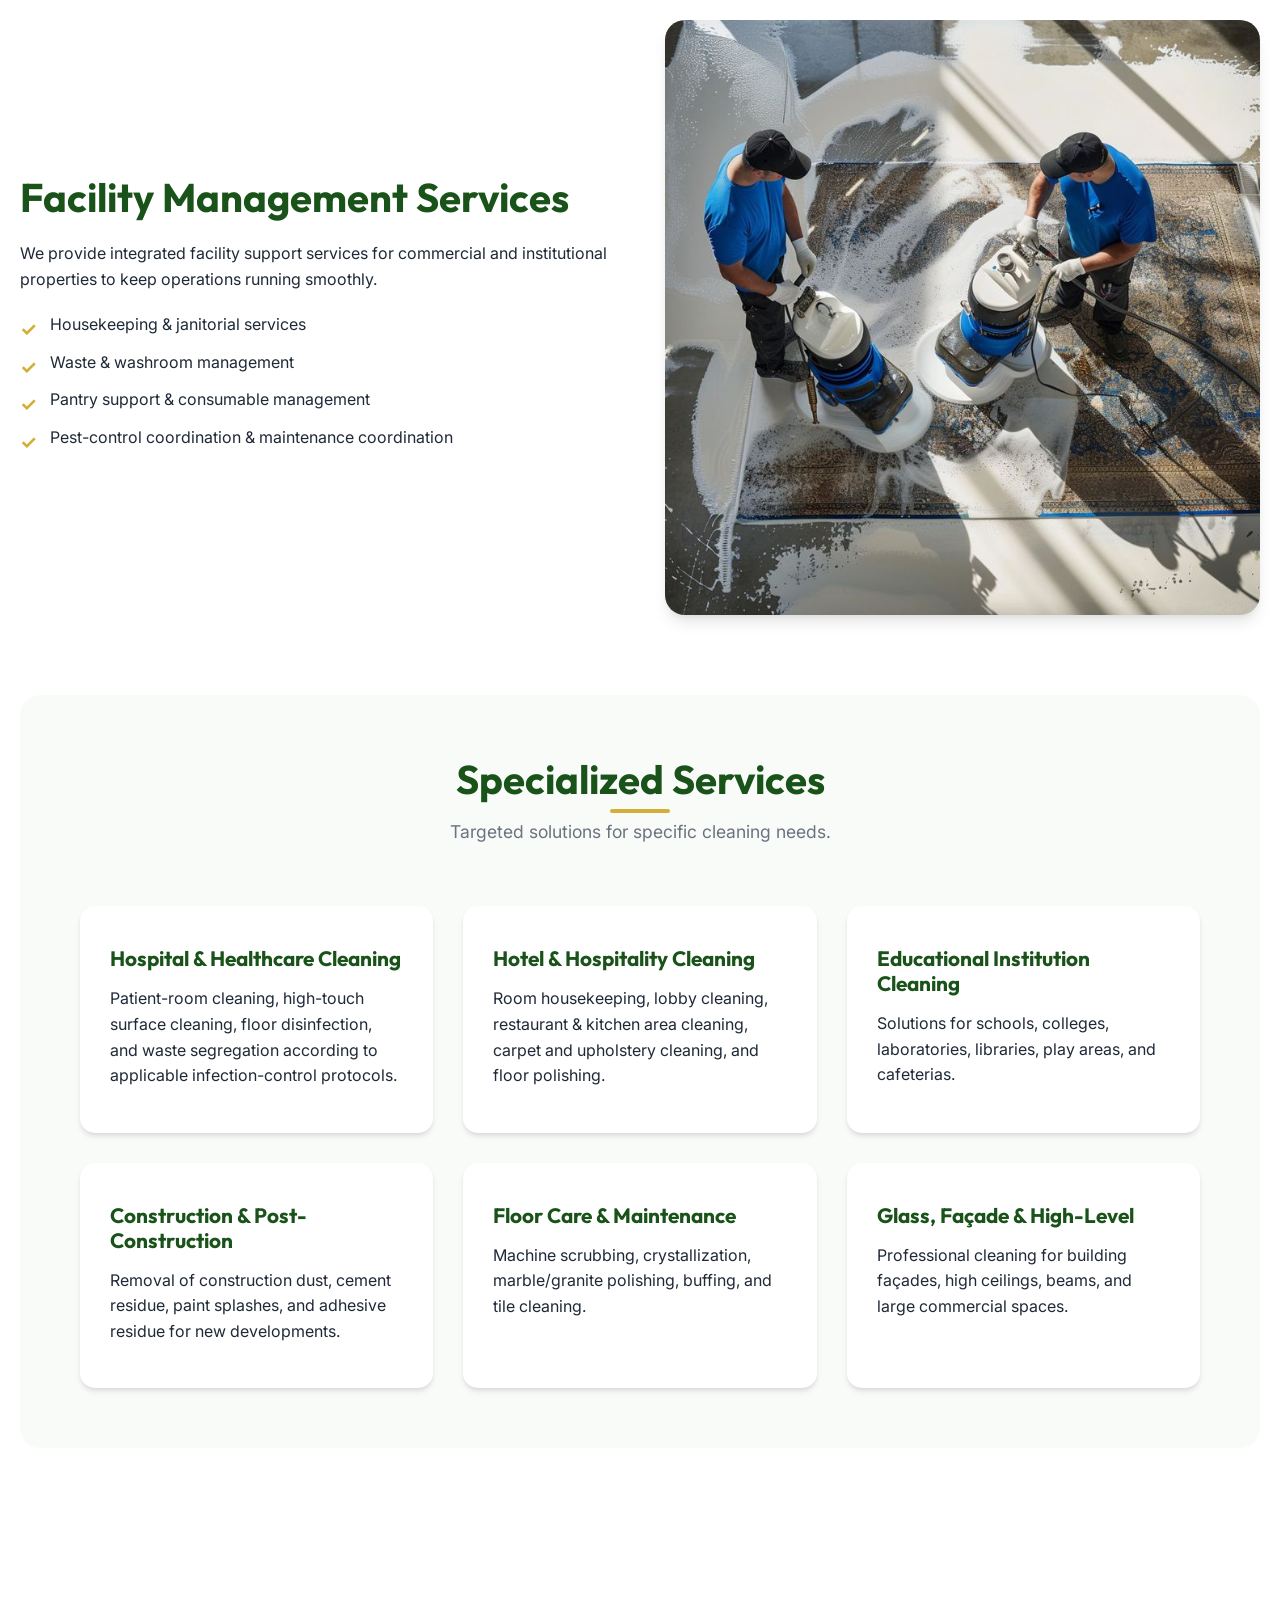
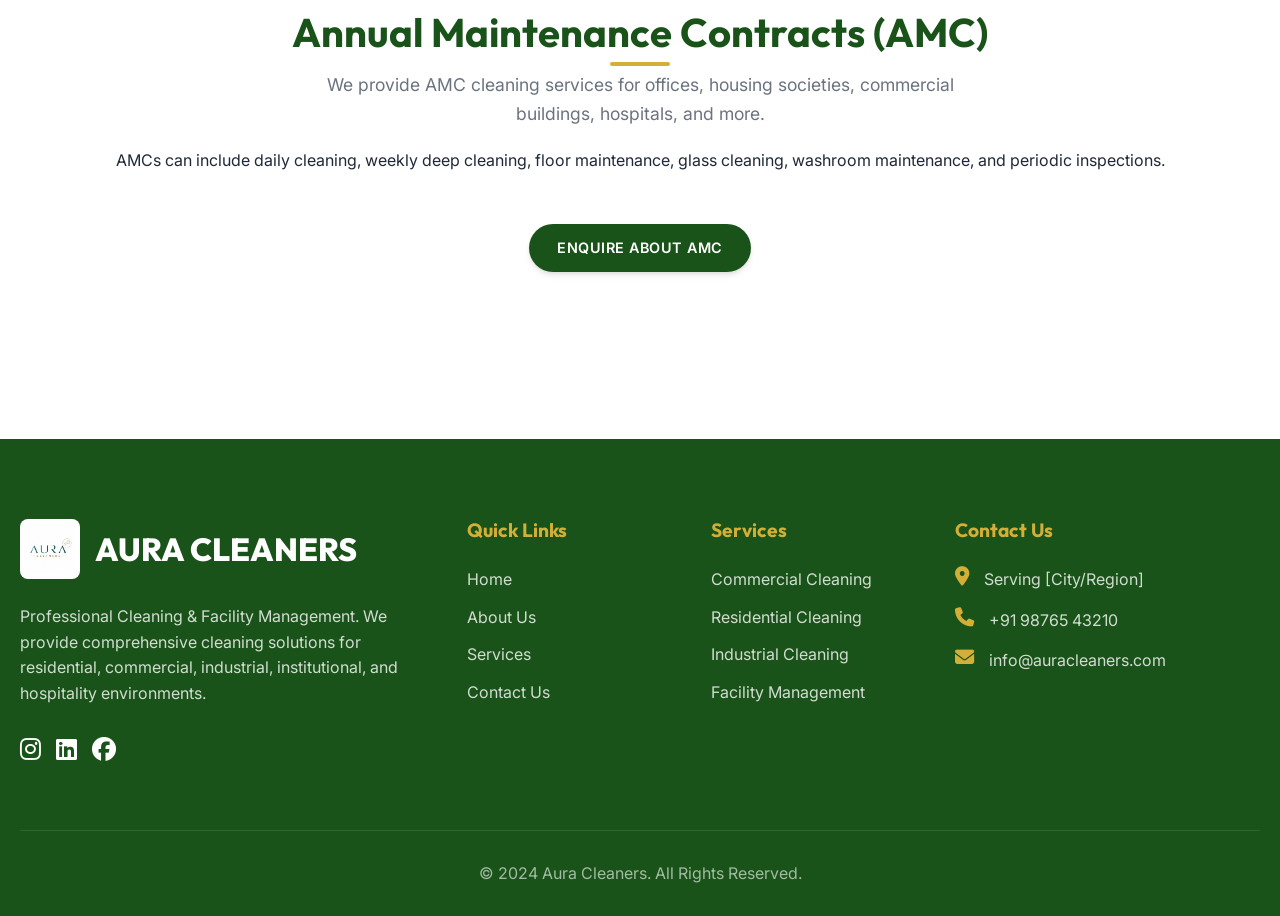
<file: services.html>
<!DOCTYPE html>
<html lang="en">
<head>
    <meta charset="UTF-8">
    <meta name="viewport" content="width=device-width, initial-scale=1.0">
    <title>Our Services | Aura Cleaners</title>
    <link rel="stylesheet" href="css/style.css">
    <link rel="stylesheet" href="https://cdnjs.cloudflare.com/ajax/libs/font-awesome/6.4.0/css/all.min.css">
    <link rel="icon" type="image/png" href="logo/round logo.png">
</head>
<body>

    <!-- Header -->
    <header>
        <div class="header-container nav-container">
            <a href="index.html" class="logo">
                <img src="logo/logo.png" alt="Aura Cleaners Logo">
            </a>
            <nav class="nav-links">
                <a href="index.html">Home</a>
                <a href="about.html">About Us</a>
                <a href="services.html" class="active">Services</a>
                <a href="contact.html">Contact Us</a>
            </nav>
            <button class="mobile-menu-btn"><i class="fas fa-bars"></i></button>
        </div>
    </header>

    <!-- Page Header -->
    <section class="page-header">
        <div class="container reveal">
            <h1 class="section-title">Our <span>Services</span></h1>
            <p class="section-subtitle">Comprehensive cleaning solutions designed around your unique requirements.</p>
        </div>
    </section>

    <div class="container" style="padding-top: 80px;">
        <!-- Commercial Cleaning -->
        <section id="commercial" class="service-detail-section reveal">
            <div class="service-detail-img-wrapper">
                <img src="cleaning images/A clean office isn't a luxury — it's how your team….jpg" alt="Commercial Cleaning">
            </div>
            <div class="service-detail-content">
                <h2 class="service-detail-title">Commercial & Corporate Cleaning</h2>
                <p>Professional cleaning solutions for corporate offices, IT offices, business parks, showrooms, retail stores, banks, financial institutions, co-working spaces, and commercial buildings.</p>
                <ul class="service-list">
                    <li>Daily housekeeping & common-area maintenance</li>
                    <li>Floor, glass, and washroom cleaning</li>
                    <li>Waste management & sanitization</li>
                    <li>Periodic deep cleaning</li>
                </ul>
            </div>
        </section>

        <!-- Residential Cleaning -->
        <section id="residential" class="service-detail-section reveal">
            <div class="service-detail-img-wrapper">
                <img src="cleaning images/Residential Cleaning Services Singapore_ Keep Your Home Spotless & Fresh.jpg" alt="Residential Cleaning">
            </div>
            <div class="service-detail-content">
                <h2 class="service-detail-title">Residential Cleaning</h2>
                <p>Customized cleaning services for apartments, villas, bungalows, independent houses, new homes, rental properties, and holiday homes.</p>
                <ul class="service-list">
                    <li>Complete home deep cleaning</li>
                    <li>Kitchen & Bathroom cleaning</li>
                    <li>Sofa, mattress & carpet cleaning</li>
                    <li>Floor & window cleaning</li>
                    <li>Post-renovation cleaning</li>
                </ul>
            </div>
        </section>

        <!-- Industrial Cleaning -->
        <section id="industrial" class="service-detail-section reveal">
            <div class="service-detail-img-wrapper">
                <img src="cleaning images/1015139572277761604.jpg" alt="Industrial Cleaning">
            </div>
            <div class="service-detail-content">
                <h2 class="service-detail-title">Industrial Cleaning</h2>
                <p>Specialized cleaning solutions for manufacturing plants, factories, production units, engineering industries, automobile facilities, food processing units, and warehouses.</p>
                <ul class="service-list">
                    <li>Factory floor & machine-area cleaning</li>
                    <li>Oil & grease removal</li>
                    <li>Industrial floor scrubbing & pressure washing</li>
                    <li>High-level cleaning</li>
                </ul>
            </div>
        </section>

        <!-- Facility Management -->
        <section id="facility" class="service-detail-section reveal">
            <div class="service-detail-img-wrapper">
                <img src="cleaning images/848998967300966683.jpg" alt="Facility Management">
            </div>
            <div class="service-detail-content">
                <h2 class="service-detail-title">Facility Management Services</h2>
                <p>We provide integrated facility support services for commercial and institutional properties to keep operations running smoothly.</p>
                <ul class="service-list">
                    <li>Housekeeping & janitorial services</li>
                    <li>Waste & washroom management</li>
                    <li>Pantry support & consumable management</li>
                    <li>Pest-control coordination & maintenance coordination</li>
                </ul>
            </div>
        </section>

        <!-- Specialized Services Grid -->
        <section class="section section-bg" style="border-radius: 20px; padding: 60px; margin-bottom: 80px;">
            <div class="section-header reveal">
                <h2 class="section-title">Specialized Services</h2>
                <p class="section-subtitle">Targeted solutions for specific cleaning needs.</p>
            </div>
            
            <div class="features-grid">
                <div class="feature-card reveal" style="text-align: left;">
                    <h3 class="feature-title" style="font-size: 1.3rem;">Hospital & Healthcare Cleaning</h3>
                    <p>Patient-room cleaning, high-touch surface cleaning, floor disinfection, and waste segregation according to applicable infection-control protocols.</p>
                </div>
                
                <div class="feature-card reveal" style="text-align: left; transition-delay: 0.1s;">
                    <h3 class="feature-title" style="font-size: 1.3rem;">Hotel & Hospitality Cleaning</h3>
                    <p>Room housekeeping, lobby cleaning, restaurant & kitchen area cleaning, carpet and upholstery cleaning, and floor polishing.</p>
                </div>
                
                <div class="feature-card reveal" style="text-align: left; transition-delay: 0.2s;">
                    <h3 class="feature-title" style="font-size: 1.3rem;">Educational Institution Cleaning</h3>
                    <p>Solutions for schools, colleges, laboratories, libraries, play areas, and cafeterias.</p>
                </div>
                
                <div class="feature-card reveal" style="text-align: left; transition-delay: 0.3s;">
                    <h3 class="feature-title" style="font-size: 1.3rem;">Construction & Post-Construction</h3>
                    <p>Removal of construction dust, cement residue, paint splashes, and adhesive residue for new developments.</p>
                </div>
                
                <div class="feature-card reveal" style="text-align: left; transition-delay: 0.4s;">
                    <h3 class="feature-title" style="font-size: 1.3rem;">Floor Care & Maintenance</h3>
                    <p>Machine scrubbing, crystallization, marble/granite polishing, buffing, and tile cleaning.</p>
                </div>
                
                <div class="feature-card reveal" style="text-align: left; transition-delay: 0.5s;">
                    <h3 class="feature-title" style="font-size: 1.3rem;">Glass, Façade & High-Level</h3>
                    <p>Professional cleaning for building façades, high ceilings, beams, and large commercial spaces.</p>
                </div>
            </div>
        </section>
        
        <!-- AMC section -->
        <section class="section reveal text-center" style="text-align: center; margin-bottom: 80px;">
            <h2 class="section-title">Annual Maintenance Contracts (AMC)</h2>
            <p class="section-subtitle">We provide AMC cleaning services for offices, housing societies, commercial buildings, hospitals, and more.</p>
            <p style="margin-top: 20px;">AMCs can include daily cleaning, weekly deep cleaning, floor maintenance, glass cleaning, washroom maintenance, and periodic inspections.</p>
            <br><br>
            <a href="contact.html" class="btn btn-primary">Enquire about AMC</a>
        </section>
    </div>

    <!-- Footer -->
    <footer>
        <div class="container">
            <div class="footer-grid">
                <div class="footer-about">
                    <a href="index.html" class="footer-logo">
                        <img src="logo/logo.png" alt="Aura Cleaners Logo">
                        <span>AURA CLEANERS</span>
                    </a>
                    <p class="footer-desc">Professional Cleaning & Facility Management. We provide comprehensive cleaning solutions for residential, commercial, industrial, institutional, and hospitality environments.</p>
                    <div class="social-links" style="display: flex; gap: 15px;">
                        <a href="#" style="color: white; font-size: 1.5rem;"><i class="fab fa-instagram"></i></a>
                        <a href="#" style="color: white; font-size: 1.5rem;"><i class="fab fa-linkedin"></i></a>
                        <a href="#" style="color: white; font-size: 1.5rem;"><i class="fab fa-facebook"></i></a>
                    </div>
                </div>
                
                <div class="footer-links-col">
                    <h3 class="footer-title">Quick Links</h3>
                    <ul class="footer-links">
                        <li><a href="index.html">Home</a></li>
                        <li><a href="about.html">About Us</a></li>
                        <li><a href="services.html">Services</a></li>
                        <li><a href="contact.html">Contact Us</a></li>
                    </ul>
                </div>
                
                <div class="footer-links-col">
                    <h3 class="footer-title">Services</h3>
                    <ul class="footer-links">
                        <li><a href="services.html#commercial">Commercial Cleaning</a></li>
                        <li><a href="services.html#residential">Residential Cleaning</a></li>
                        <li><a href="services.html#industrial">Industrial Cleaning</a></li>
                        <li><a href="services.html#facility">Facility Management</a></li>
                    </ul>
                </div>
                
                <div class="footer-contact-col">
                    <h3 class="footer-title">Contact Us</h3>
                    <ul class="footer-contact">
                        <li>
                            <i class="fas fa-map-marker-alt"></i>
                            <span>Serving [City/Region]</span>
                        </li>
                        <li>
                            <i class="fas fa-phone"></i>
                            <span>+91 98765 43210</span>
                        </li>
                        <li>
                            <i class="fas fa-envelope"></i>
                            <span>info@auracleaners.com</span>
                        </li>
                    </ul>
                </div>
            </div>
            
            <div class="footer-bottom">
                <p>&copy; 2024 Aura Cleaners. All Rights Reserved.</p>
            </div>
        </div>
    </footer>

    <script src="js/main.js"></script>
</body>
</html>
</file>
<file: css/style.css>
@import url('https://fonts.googleapis.com/css2?family=Inter:wght@300;400;500;600;700&family=Outfit:wght@400;500;600;700;800&family=Cinzel:wght@400;500;600;700&display=swap');

:root {
    --primary-green: #1a5319;
    --primary-green-light: #508d4e;
    --accent-gold: #d4af37;
    --accent-gold-light: #f5d76e;
    --bg-white: #ffffff;
    --bg-off-white: #f9fbf9;
    --text-dark: #1f2937;
    --text-light: #6b7280;
    --border-color: #e5e7eb;
    
    --transition-fast: 0.3s ease;
    --transition-smooth: 0.5s cubic-bezier(0.4, 0, 0.2, 1);
    
    --shadow-sm: 0 1px 2px 0 rgba(0, 0, 0, 0.05);
    --shadow-md: 0 4px 6px -1px rgba(0, 0, 0, 0.1), 0 2px 4px -1px rgba(0, 0, 0, 0.06);
    --shadow-lg: 0 10px 15px -3px rgba(0, 0, 0, 0.1), 0 4px 6px -2px rgba(0, 0, 0, 0.05);
    --shadow-hover: 0 20px 25px -5px rgba(0, 0, 0, 0.1), 0 10px 10px -5px rgba(0, 0, 0, 0.04);
}

* {
    margin: 0;
    padding: 0;
    box-sizing: border-box;
}

body {
    font-family: 'Inter', sans-serif;
    color: var(--text-dark);
    background-color: var(--bg-white);
    line-height: 1.6;
    overflow-x: hidden;
}

h1, h2, h3, h4, h5, h6 {
    font-family: 'Outfit', sans-serif;
    color: var(--primary-green);
    line-height: 1.2;
}

a {
    text-decoration: none;
    color: inherit;
    transition: var(--transition-fast);
}

ul {
    list-style: none;
}

/* Glassmorphism utility */
.glass {
    background: rgba(255, 255, 255, 0.85);
    backdrop-filter: blur(10px);
    -webkit-backdrop-filter: blur(10px);
    border: 1px solid rgba(255, 255, 255, 0.3);
}

.glass-dark {
    background: rgba(26, 83, 25, 0.85);
    backdrop-filter: blur(10px);
    -webkit-backdrop-filter: blur(10px);
    border: 1px solid rgba(255, 255, 255, 0.1);
}

/* Buttons */
.btn {
    display: inline-block;
    padding: 12px 28px;
    border-radius: 50px;
    font-weight: 600;
    text-transform: uppercase;
    letter-spacing: 0.5px;
    font-size: 0.9rem;
    cursor: pointer;
    transition: var(--transition-smooth);
    border: none;
    outline: none;
    position: relative;
    overflow: hidden;
    z-index: 1;
}

.btn::before {
    content: '';
    position: absolute;
    top: 0;
    left: 0;
    width: 0%;
    height: 100%;
    background-color: rgba(255, 255, 255, 0.2);
    transition: var(--transition-smooth);
    z-index: -1;
}

.btn:hover::before {
    width: 100%;
}

.btn-primary {
    background-color: var(--primary-green);
    color: var(--bg-white);
    box-shadow: var(--shadow-md);
}

.btn-primary:hover {
    box-shadow: var(--shadow-lg);
    transform: translateY(-2px);
}

.btn-gold {
    background-color: var(--accent-gold);
    color: var(--bg-white);
    box-shadow: var(--shadow-md);
}

.btn-gold:hover {
    background-color: #c5a02c;
    box-shadow: var(--shadow-lg);
    transform: translateY(-2px);
}

.btn-outline {
    background-color: transparent;
    border: 2px solid var(--primary-green);
    color: var(--primary-green);
}

.btn-outline:hover {
    background-color: var(--primary-green);
    color: var(--bg-white);
}

/* Layout Classes */
.container {
    max-width: 1280px;
    margin: 0 auto;
    padding: 0 20px;
}

.header-container {
    width: 100%;
    padding: 0 5%;
}

.section {
    padding: 80px 0;
}

.section-bg {
    background-color: var(--bg-off-white);
}

.section-header {
    text-align: center;
    margin-bottom: 60px;
}

.section-title {
    font-size: 2.5rem;
    font-weight: 700;
    margin-bottom: 15px;
    position: relative;
    display: inline-block;
}

.section-title::after {
    content: '';
    position: absolute;
    bottom: -10px;
    left: 50%;
    transform: translateX(-50%);
    width: 60px;
    height: 4px;
    background-color: var(--accent-gold);
    border-radius: 2px;
}

.section-subtitle {
    color: var(--text-light);
    font-size: 1.1rem;
    max-width: 700px;
    margin: 0 auto;
}

.page-header {
    padding: 180px 0 60px;
    background-color: var(--bg-white);
    text-align: center;
}

.page-header .section-title {
    font-size: 3.5rem;
    margin-bottom: 20px;
}

.page-header .section-title span {
    color: var(--accent-gold);
}

/* Header & Navigation */
header {
    position: fixed;
    top: 0;
    left: 0;
    width: 100%;
    z-index: 1000;
    transition: var(--transition-smooth);
    padding: 5px 0;
    background: #ffffff;
    box-shadow: none;
}

header.scrolled {
    padding: 5px 0;
    box-shadow: var(--shadow-md);
}

header.scrolled .nav-links a {
    color: var(--text-dark);
}

header.scrolled .logo-text {
    color: var(--primary-green);
}

.nav-container {
    display: flex;
    justify-content: space-between;
    align-items: center;
}

.logo {
    display: flex;
    align-items: center;
    gap: 15px;
}

.logo img {
    height: 90px;
    width: auto;
    object-fit: contain;
}

.logo-text {
    font-family: 'Cinzel', serif;
    font-size: 1.4rem;
    font-weight: 600;
    color: var(--primary-green);
    letter-spacing: 3px;
    transition: var(--transition-fast);
}

.nav-links {
    display: flex;
    gap: 30px;
    align-items: center;
}

.nav-links a {
    font-weight: 600;
    font-size: 1rem;
    color: var(--text-dark);
    position: relative;
}

.nav-links a::after {
    content: '';
    position: absolute;
    bottom: -5px;
    left: 0;
    width: 0;
    height: 2px;
    background-color: var(--accent-gold);
    transition: var(--transition-fast);
}

.nav-links a:hover::after,
.nav-links a.active::after {
    width: 100%;
}

.nav-links a:hover,
.nav-links a.active {
    color: var(--primary-green);
}

.mobile-menu-btn {
    display: none;
    font-size: 1.5rem;
    cursor: pointer;
    color: var(--primary-green);
    background: none;
    border: none;
}

/* Hero Section */
.hero {
    height: 100vh;
    min-height: 600px;
    display: flex;
    align-items: center;
    position: relative;
    background-color: var(--bg-off-white);
    overflow: hidden;
}

/* Floating Icons Background */
.floating-icons {
    position: absolute;
    top: 0;
    left: 0;
    width: 100%;
    height: 100%;
    pointer-events: none;
    z-index: 1;
    overflow: hidden;
}

.floating-icon {
    position: absolute;
    color: var(--primary-green);
    opacity: 0.1;
    font-size: 3rem;
    animation: float 15s infinite linear;
}

.icon-1 { top: 10%; left: 10%; font-size: 2.5rem; animation-duration: 20s; animation-delay: 0s; }
.icon-2 { top: 70%; left: 15%; font-size: 4rem; animation-duration: 25s; animation-delay: -5s; }
.icon-3 { top: 20%; left: 85%; font-size: 3rem; animation-duration: 18s; animation-delay: -2s; }
.icon-4 { top: 80%; left: 80%; font-size: 2rem; animation-duration: 22s; animation-delay: -7s; }
.icon-5 { top: 40%; left: 5%; font-size: 3.5rem; animation-duration: 28s; animation-delay: -10s; color: var(--accent-gold); opacity: 0.15; }
.icon-6 { top: 50%; left: 90%; font-size: 2.8rem; animation-duration: 24s; animation-delay: -12s; color: var(--accent-gold); opacity: 0.15; }
.icon-7 { top: 15%; left: 50%; font-size: 2rem; animation-duration: 19s; animation-delay: -3s; }
.icon-8 { top: 85%; left: 45%; font-size: 3.2rem; animation-duration: 26s; animation-delay: -8s; }

@keyframes float {
    0% { transform: translateY(0) rotate(0deg) scale(1); }
    33% { transform: translateY(-30px) rotate(15deg) scale(1.1); }
    66% { transform: translateY(20px) rotate(-10deg) scale(0.9); }
    100% { transform: translateY(0) rotate(0deg) scale(1); }
}

.hero-bg {
    position: absolute;
    top: 0;
    left: 0;
    width: 100%;
    height: 100%;
    object-fit: cover;
    z-index: 1;
}

.hero-overlay {
    position: absolute;
    inset: 0;
    background: linear-gradient(to right, rgba(26, 83, 25, 0.85), rgba(26, 83, 25, 0.5));
    z-index: 1;
}

.hero-content {
    position: relative;
    z-index: 2;
    max-width: 800px;
}

.hero-tagline {
    font-size: 1.2rem;
    color: var(--accent-gold);
    font-weight: 700;
    text-transform: uppercase;
    letter-spacing: 2px;
    margin-bottom: 20px;
    display: block;
}

.hero-title {
    font-size: 4rem;
    font-weight: 800;
    color: var(--primary-green);
    margin-bottom: 25px;
    line-height: 1.1;
}

.hero-title span {
    color: var(--accent-gold);
}

.hero-desc {
    font-size: 1.2rem;
    color: var(--text-dark);
    margin-bottom: 40px;
    max-width: 600px;
}

.hero-buttons {
    display: flex;
    gap: 20px;
}

/* Feature Cards (Values) */
.features-grid {
    display: grid;
    grid-template-columns: repeat(auto-fit, minmax(300px, 1fr));
    gap: 30px;
}

.feature-card {
    background: var(--bg-white);
    padding: 40px 30px;
    border-radius: 15px;
    box-shadow: var(--shadow-md);
    transition: var(--transition-smooth);
    border-bottom: 4px solid transparent;
    text-align: center;
}

.feature-card:hover {
    transform: translateY(-10px);
    box-shadow: var(--shadow-hover);
    border-bottom-color: var(--accent-gold);
}

.feature-icon {
    width: 80px;
    height: 80px;
    background: rgba(212, 175, 55, 0.1);
    border-radius: 50%;
    display: flex;
    align-items: center;
    justify-content: center;
    margin: 0 auto 25px;
    font-size: 2rem;
    color: var(--accent-gold);
    transition: var(--transition-fast);
}

.feature-card:hover .feature-icon {
    background: var(--accent-gold);
    color: var(--bg-white);
    transform: scale(1.1) rotate(5deg);
}

.feature-title {
    font-size: 1.5rem;
    margin-bottom: 15px;
    color: var(--primary-green);
}

/* Service Cards */
.services-grid {
    display: grid;
    grid-template-columns: repeat(auto-fit, minmax(350px, 1fr));
    gap: 30px;
}

.service-card {
    position: relative;
    border-radius: 20px;
    overflow: hidden;
    height: 400px;
    box-shadow: var(--shadow-md);
    group: hover;
    cursor: pointer;
}

.service-img {
    width: 100%;
    height: 100%;
    object-fit: cover;
    transition: transform 0.7s ease;
}

.service-card:hover .service-img {
    transform: scale(1.1);
}

.service-overlay {
    position: absolute;
    inset: 0;
    background: linear-gradient(to top, rgba(26, 83, 25, 0.9) 0%, rgba(26, 83, 25, 0.2) 100%);
    display: flex;
    flex-direction: column;
    justify-content: flex-end;
    padding: 30px;
    transition: var(--transition-smooth);
}

.service-card:hover .service-overlay {
    background: linear-gradient(to top, rgba(26, 83, 25, 0.95) 0%, rgba(26, 83, 25, 0.4) 100%);
}

.service-card-title {
    color: var(--bg-white);
    font-size: 1.8rem;
    margin-bottom: 10px;
    transform: translateY(20px);
    transition: var(--transition-smooth);
}

.service-card-desc {
    color: rgba(255, 255, 255, 0.8);
    opacity: 0;
    transform: translateY(20px);
    transition: var(--transition-smooth);
    margin-bottom: 20px;
}

.service-card:hover .service-card-title {
    transform: translateY(0);
    color: var(--accent-gold);
}

.service-card:hover .service-card-desc {
    opacity: 1;
    transform: translateY(0);
    transition-delay: 0.1s;
}

.service-card-btn {
    display: inline-flex;
    align-items: center;
    gap: 10px;
    color: var(--accent-gold);
    font-weight: 600;
    opacity: 0;
    transform: translateY(20px);
    transition: var(--transition-smooth);
}

.service-card:hover .service-card-btn {
    opacity: 1;
    transform: translateY(0);
    transition-delay: 0.2s;
}

/* Detailed Services Sections (For Services page) */
.service-detail-section {
    display: flex;
    align-items: center;
    gap: 50px;
    margin-bottom: 80px;
}

.service-detail-section:nth-child(even) {
    flex-direction: row-reverse;
}

.service-detail-img-wrapper {
    flex: 1;
    position: relative;
    border-radius: 20px;
    overflow: hidden;
    box-shadow: var(--shadow-lg);
}

.service-detail-img-wrapper img {
    width: 100%;
    height: 100%;
    object-fit: cover;
    display: block;
}

.service-detail-content {
    flex: 1;
}

.service-detail-title {
    font-size: 2.5rem;
    margin-bottom: 20px;
}

.service-list {
    margin-top: 20px;
}

.service-list li {
    position: relative;
    padding-left: 30px;
    margin-bottom: 12px;
    color: var(--text-dark);
}

.service-list li::before {
    content: '✓';
    position: absolute;
    left: 0;
    top: 2px;
    color: var(--accent-gold);
    font-weight: bold;
    font-size: 1.2rem;
}

/* About Us Layouts */
.about-grid {
    display: grid;
    grid-template-columns: 1fr 1fr;
    gap: 60px;
    align-items: center;
}

.about-img-group {
    position: relative;
    height: 600px;
}

.img-main {
    width: 80%;
    height: 80%;
    object-fit: cover;
    border-radius: 20px;
    box-shadow: var(--shadow-lg);
    position: absolute;
    top: 0;
    left: 0;
    z-index: 1;
}

.img-sub {
    width: 60%;
    height: 50%;
    object-fit: cover;
    border-radius: 20px;
    box-shadow: var(--shadow-hover);
    position: absolute;
    bottom: 0;
    right: 0;
    z-index: 2;
    border: 10px solid var(--bg-white);
}

/* Contact Section */
.contact-grid {
    display: grid;
    grid-template-columns: 1fr 2fr;
    gap: 50px;
}

.contact-info-card {
    background: var(--primary-green);
    color: var(--bg-white);
    padding: 40px;
    border-radius: 20px;
    box-shadow: var(--shadow-lg);
}

.contact-info-item {
    margin-bottom: 30px;
}

.contact-info-item h4 {
    color: var(--accent-gold);
    margin-bottom: 10px;
}

.contact-form {
    background: var(--bg-white);
    padding: 40px;
    border-radius: 20px;
    box-shadow: var(--shadow-lg);
}

.form-group {
    margin-bottom: 25px;
}

.form-control {
    width: 100%;
    padding: 15px 20px;
    border: 1px solid var(--border-color);
    border-radius: 10px;
    font-family: 'Inter', sans-serif;
    font-size: 1rem;
    transition: var(--transition-fast);
    background-color: var(--bg-off-white);
}

.form-control:focus {
    outline: none;
    border-color: var(--primary-green);
    box-shadow: 0 0 0 4px rgba(26, 83, 25, 0.1);
    background-color: var(--bg-white);
}

textarea.form-control {
    min-height: 150px;
    resize: vertical;
}

/* Footer */
footer {
    background-color: var(--primary-green);
    color: var(--bg-white);
    padding: 80px 0 30px;
}

.footer-grid {
    display: grid;
    grid-template-columns: 2fr 1fr 1fr 1.5fr;
    gap: 40px;
    margin-bottom: 60px;
}

.footer-logo {
    display: flex;
    align-items: center;
    gap: 15px;
    margin-bottom: 25px;
}

.footer-logo img {
    height: 60px;
    background: white;
    padding: 5px;
    border-radius: 8px;
}

.footer-logo span {
    font-family: 'Outfit', sans-serif;
    font-size: 2rem;
    font-weight: 800;
    color: var(--bg-white);
}

.footer-desc {
    color: rgba(255, 255, 255, 0.8);
    margin-bottom: 25px;
}

.footer-title {
    color: var(--accent-gold);
    font-size: 1.2rem;
    margin-bottom: 25px;
}

.footer-links li {
    margin-bottom: 12px;
}

.footer-links a {
    color: rgba(255, 255, 255, 0.8);
}

.footer-links a:hover {
    color: var(--accent-gold);
    padding-left: 5px;
}

.footer-contact li {
    display: flex;
    gap: 15px;
    margin-bottom: 15px;
    color: rgba(255, 255, 255, 0.8);
}

.footer-contact i {
    color: var(--accent-gold);
    font-size: 1.2rem;
}

.footer-bottom {
    text-align: center;
    padding-top: 30px;
    border-top: 1px solid rgba(255, 255, 255, 0.1);
    color: rgba(255, 255, 255, 0.6);
}

/* Animations */
.reveal {
    opacity: 0;
    transform: translateY(30px);
    transition: all 0.8s ease;
}

.reveal.active {
    opacity: 1;
    transform: translateY(0);
}

/* Responsive */
@media (max-width: 1024px) {
    .hero-title { font-size: 3.5rem; }
    .about-grid, .contact-grid { grid-template-columns: 1fr; }
    .footer-grid { grid-template-columns: 1fr 1fr; }
    .about-img-group { height: 500px; }
}

@media (max-width: 768px) {
    .nav-links {
        position: fixed;
        top: 0;
        right: -100%;
        width: 300px;
        height: 100vh;
        background: var(--bg-white);
        flex-direction: column;
        justify-content: center;
        box-shadow: -5px 0 15px rgba(0,0,0,0.1);
        transition: 0.4s ease-in-out;
    }
    
    .nav-links.active { right: 0; }
    
    .mobile-menu-btn { display: block; z-index: 1001; }
    
    .hero-title { font-size: 2.8rem; }
    .section-title { font-size: 2rem; }
    
    .service-detail-section, .service-detail-section:nth-child(even) {
        flex-direction: column;
        gap: 30px;
    }
    
    .footer-grid { grid-template-columns: 1fr; }
}
</file>
